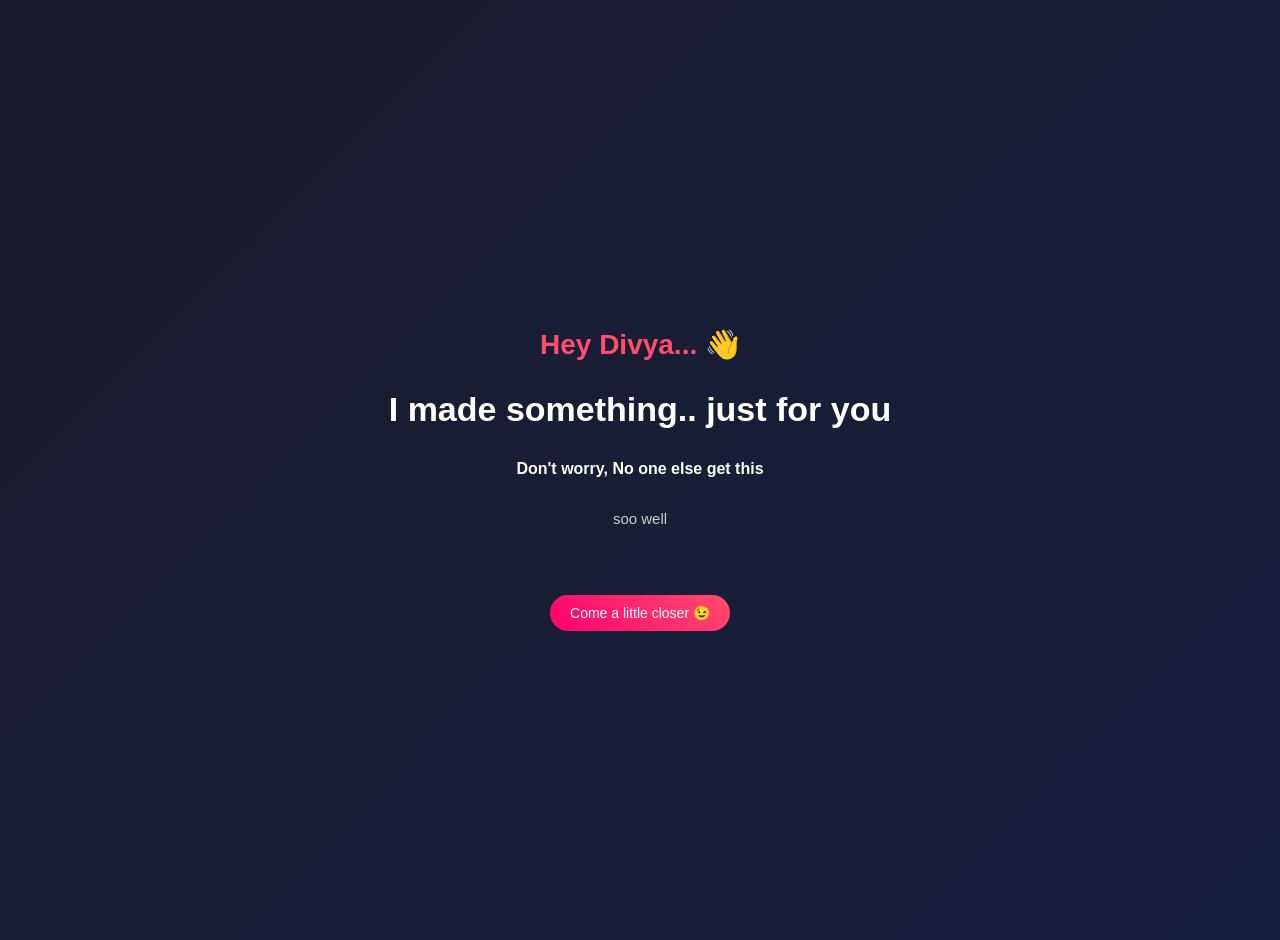
<file: index.html>
<!DOCTYPE html>
<html lang="en">
<head>
<meta charset="UTF-8">
<meta name="viewport" content="width=device-width, initial-scale=1.0">
<title>Hey You 😊</title>

<link rel="stylesheet" href="style.css">
</head>

<body>

<div class="container">

  <h1>Hey Divya... 👋</h1>
  <h2>I made something.. just for you </h2>
  <h4>Don't worry, No one else get this</h4>

  <p class="line" id="typing"></p>

  <button onclick="goNext()"> Come a little closer 😉</button>

</div>

<script src="script.js"></script>

</body>
</html>
</file>
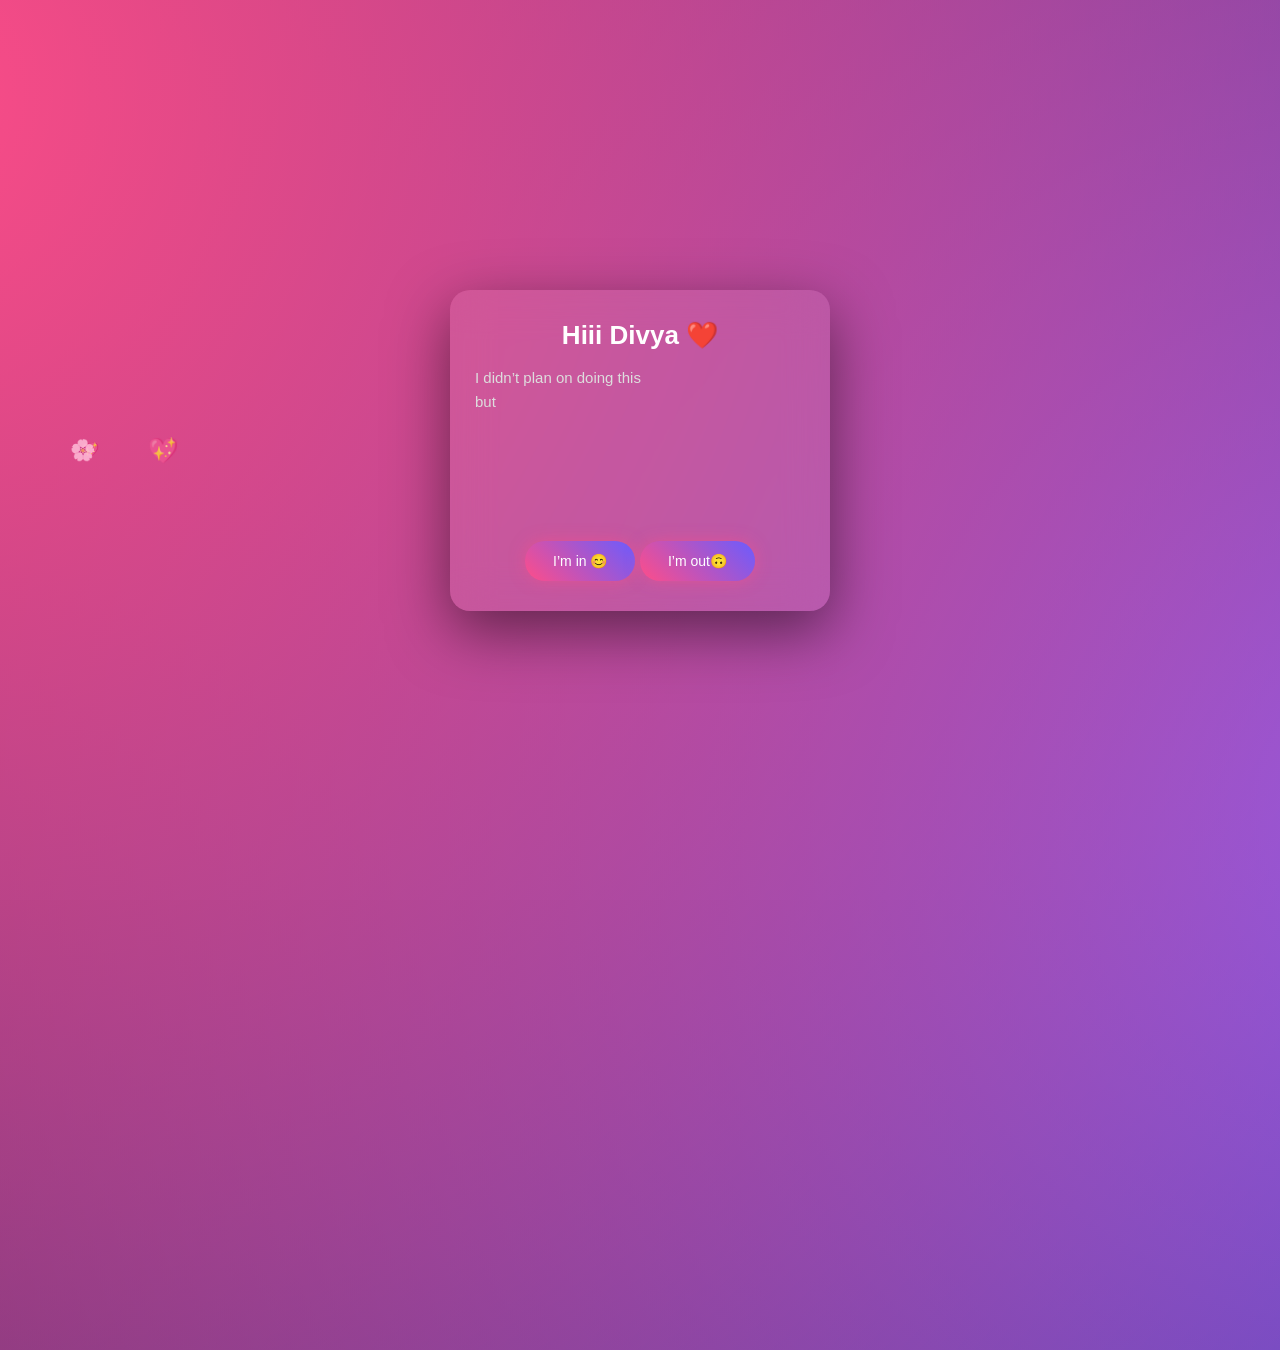
<file: friend.html>
<!DOCTYPE html>
<html lang="en">
<head>
  <meta charset="UTF-8">
  <meta name="viewport" content="width=device-width, initial-scale=1.0">
  <title>For Divya ❤️</title>

  <link rel="stylesheet" href="friend.css">
</head>

<body>
  <div class="container">
    <h2 class="title">Hiii Divya ❤️</h2>
    <p id="typingMessage"></p>

    <button onclick="goFinal()">I’m in 😊</button>
    <button class="no" onclick="moveNo()">I’m out🙃</button>
  </div>

</div>

<script src="friend.js"></script>

</body>
</html>
</file>
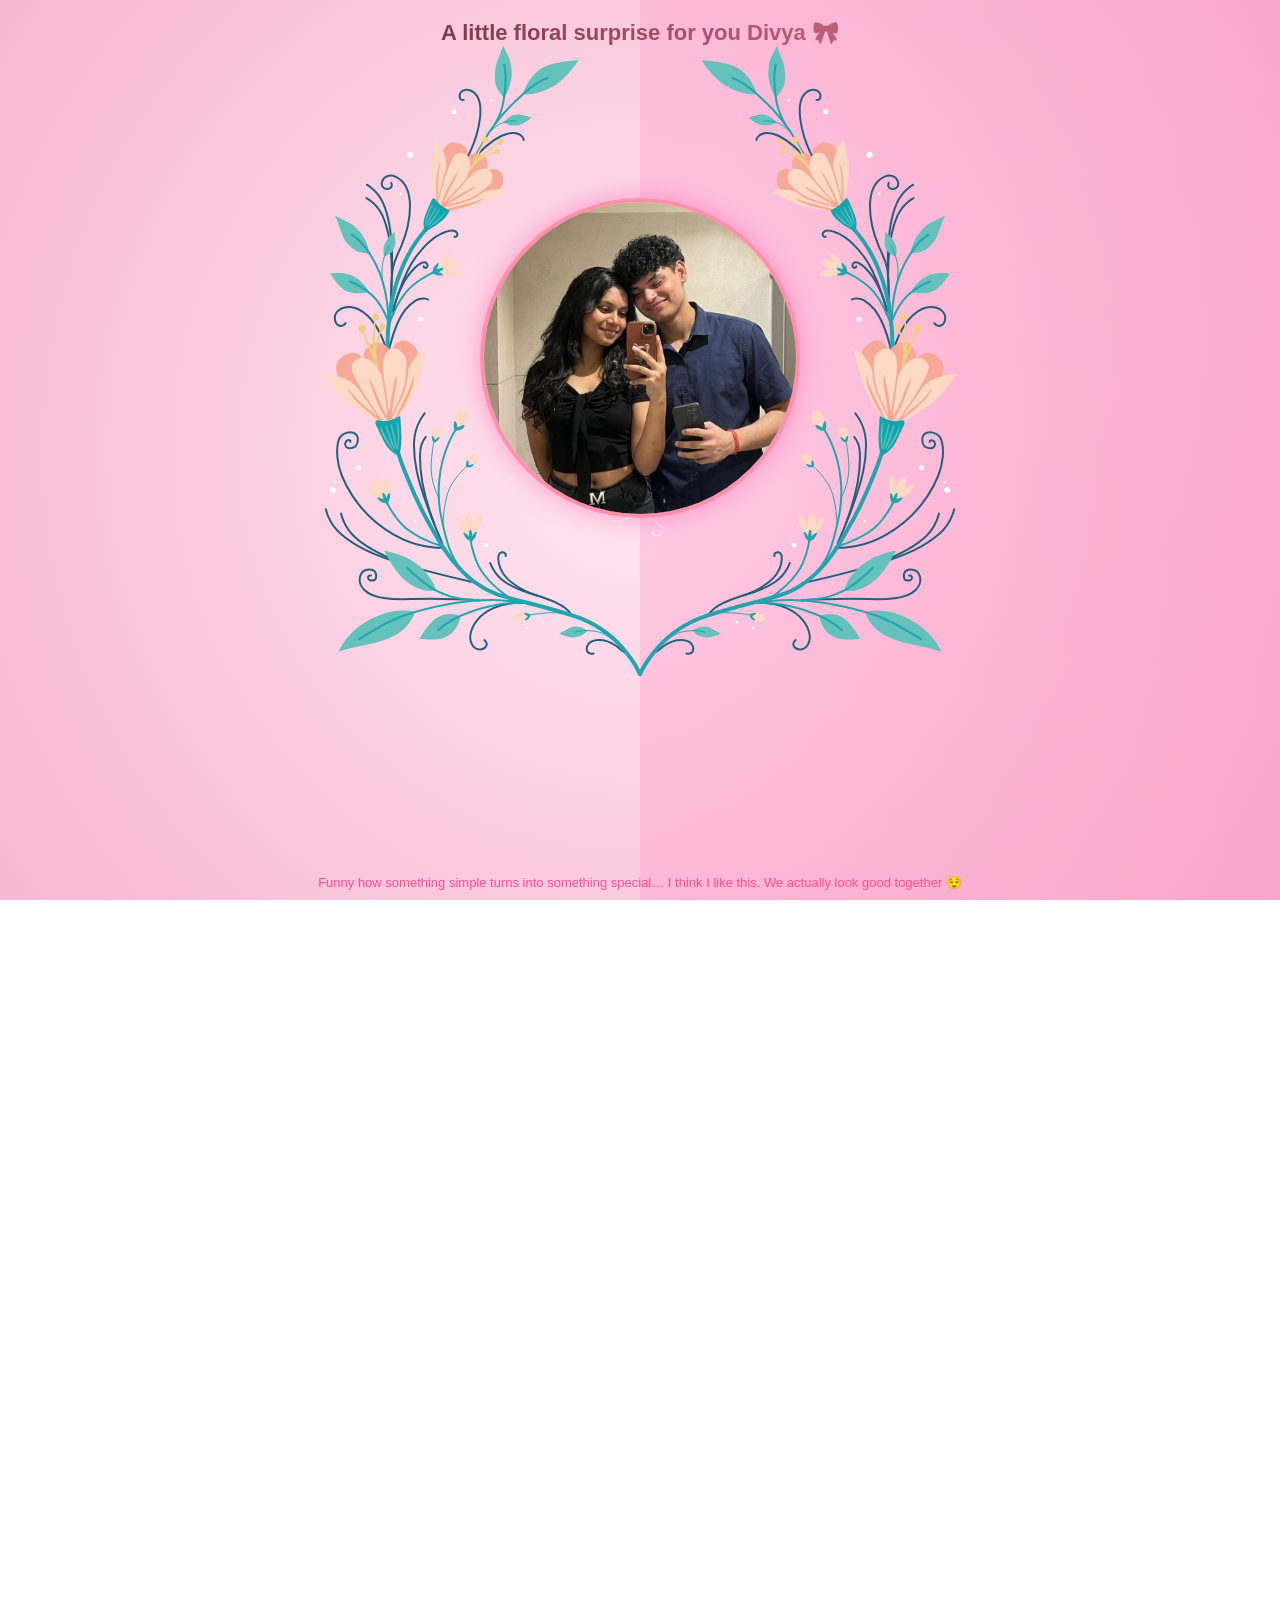
<file: reveal.html>
<!DOCTYPE html>
<html lang="en">
<head>
  <meta charset="UTF-8">

  <!-- ✅ MOST IMPORTANT for mobile -->
  <meta name="viewport" content="width=device-width, initial-scale=1.0">

  <title>Blooming Hearts: A Love in Every Petal</title>

  <!-- your CSS -->
  <link rel="stylesheet" href="reveal.css">
</head>

<body>

  <!-- 🌸 Header -->
  <h1 class="floral-header">
    A little floral surprise for you Divya 🎀
  </h1>

  <!-- 💖 Center Image -->
  <div class="center-image">
    <!-- ⚠️ rename image to simple name like image.jpg -->
    <img src="WhatsApp Image 2026-05-01 at 4.03.30 PM.jpeg" alt="My Image">
  </div>

  <!-- ✨ Footer Text -->
  <div class="footer">
    <p>
      Funny how something simple turns into something special…  
      I think I like this. We actually look good together 😌
    </p>
  </div>
<!-- partial:index.partial.html -->
<div class="container">
<svg id="flower-frame" version="1.1"
	 xmlns="http://www.w3.org/2000/svg" viewBox="0 0 641.5 637.3">
<style type="text/css">
	.st0{fill:#FFFFFF;}
	.st1{fill:none;stroke:#215F7E;stroke-width:2;stroke-linecap:round;stroke-linejoin:round;}
	.st2{fill:#64C1BB;}
	.st3{fill:none;stroke:#21A5AF;stroke-width:2;stroke-linecap:round;stroke-linejoin:round;}
	.st4{fill:none;stroke:#21A5AF;stroke-linecap:round;stroke-linejoin:round;}
	.st5{fill:#FCD8C5;}
	.st6{fill:#21A5AF;}
	.st7{fill:none;stroke:#21A5AF;stroke-width:4;stroke-linecap:round;stroke-linejoin:round;}
	.st8{fill:#F7A998;}
	.st9{fill:#F3CE7F;}
	.st10{fill:#14A4AE;}
	.st11{fill:#61BFBA;}
	.st12{fill:#FDD9C6;}
	.st13{fill:none;stroke:#FFFFFF;stroke-linecap:round;stroke-linejoin:round;}
	.st14{display:none;fill:#FFFFFF;}
</style>
<defs>
</defs>
<g id="Footer_group_1_">
	<path id="Dots_1_" class="st0" d="M556.2,110c0,1.7-1.4,3.1-3.1,3.1c-1.7,0-3.1-1.4-3.1-3.1s1.4-3.1,3.1-3.1l0,0
		C554.9,106.9,556.2,108.3,556.2,110z M631.5,446.1c-1.7,0-3.1,1.4-3.1,3.1s1.4,3.1,3.1,3.1c1.7,0,3.1-1.4,3.1-3.1l0,0
		C634.6,447.5,633.2,446.1,631.5,446.1L631.5,446.1z M508.8,64.1c-1.4,0-2.5,1.1-2.5,2.5s1.1,2.5,2.5,2.5s2.5-1.1,2.5-2.5
		S510.2,64.1,508.8,64.1L508.8,64.1L508.8,64.1z M542.3,273.9c-1.4,0-2.5,1.1-2.5,2.5s1.1,2.5,2.5,2.5s2.5-1.1,2.5-2.5l0,0
		C544.8,275.1,543.7,273.9,542.3,273.9C542.4,273.9,542.4,273.9,542.3,273.9L542.3,273.9z M605.7,424.2c-1.4,0-2.5,1.1-2.5,2.5
		s1.1,2.5,2.5,2.5s2.5-1.1,2.5-2.5l0,0C608.2,425.3,607.1,424.2,605.7,424.2L605.7,424.2L605.7,424.2z M476.5,502.4
		c-1.4,0-2.5,1.1-2.5,2.5s1.1,2.5,2.5,2.5s2.5-1.1,2.5-2.5S477.9,502.4,476.5,502.4L476.5,502.4z M548,479.8c-0.7,0-1.2,0.6-1.2,1.2
		s0.6,1.2,1.2,1.2c0.7,0,1.2-0.6,1.2-1.2l0,0C549.2,480.4,548.7,479.8,548,479.8z M418.8,581.7c-0.7,0-1.2,0.6-1.2,1.2
		c0,0.7,0.6,1.2,1.2,1.2c0.7,0,1.2-0.6,1.2-1.2l0,0C420.1,582.2,419.5,581.7,418.8,581.7z M562.8,148.3c-0.7,0-1.2,0.6-1.2,1.2
		s0.6,1.2,1.2,1.2c0.7,0,1.2-0.6,1.2-1.2l0,0C564.1,148.9,563.5,148.3,562.8,148.3L562.8,148.3z M471,53.9c-0.7,0-1.2,0.6-1.2,1.2
		c0,0.7,0.6,1.2,1.2,1.2c0.7,0,1.2-0.6,1.2-1.2l0,0C472.2,54.5,471.7,53.9,471,53.9z M628.7,440.1c-0.7,0-1.2,0.6-1.2,1.2
		s0.6,1.2,1.2,1.2c0.7,0,1.2-0.6,1.2-1.2l0,0C629.9,440.7,629.4,440.1,628.7,440.1z M435,587.9c-0.7,0-1.2,0.6-1.2,1.2
		c0,0.7,0.6,1.2,1.2,1.2c0.7,0,1.2-0.6,1.2-1.2l0,0C436.2,588.4,435.7,587.9,435,587.9z M88.3,106.9c1.7,0,3.1,1.4,3.1,3.1
		s-1.4,3.1-3.1,3.1s-3.1-1.4-3.1-3.1l0,0C85.2,108.3,86.6,106.9,88.3,106.9z M6.9,449.2c0,1.7,1.4,3.1,3.1,3.1s3.1-1.4,3.1-3.1
		s-1.4-3.1-3.1-3.1S6.9,447.5,6.9,449.2L6.9,449.2z M130.2,66.6c0,1.4,1.1,2.5,2.5,2.5s2.5-1.1,2.5-2.5s-1.1-2.5-2.5-2.5l0,0
		C131.3,64.1,130.2,65.2,130.2,66.6z M96.7,276.4c0,1.4,1.1,2.5,2.5,2.5s2.5-1.1,2.5-2.5s-1.1-2.5-2.5-2.5
		C97.8,273.9,96.7,275,96.7,276.4L96.7,276.4z M33.3,426.7c0,1.4,1.1,2.5,2.5,2.5s2.5-1.1,2.5-2.5s-1.1-2.5-2.5-2.5
		C34.5,424.2,33.3,425.3,33.3,426.7L33.3,426.7z M162.5,504.9c0,1.4,1.1,2.5,2.5,2.5s2.5-1.1,2.5-2.5s-1.1-2.5-2.5-2.5
		S162.5,503.5,162.5,504.9L162.5,504.9z M92.3,481.1c0,0.7,0.6,1.2,1.2,1.2c0.7,0,1.2-0.6,1.2-1.2c0-0.7-0.6-1.2-1.2-1.2l0,0
		C92.8,479.8,92.3,480.4,92.3,481.1L92.3,481.1L92.3,481.1z M221.4,582.9c0,0.7,0.6,1.2,1.2,1.2s1.2-0.6,1.2-1.2
		c0-0.7-0.6-1.2-1.2-1.2l0,0C222,581.7,221.4,582.2,221.4,582.9z M77.4,149.5c0,0.7,0.6,1.2,1.2,1.2s1.2-0.6,1.2-1.2
		c0-0.7-0.6-1.2-1.2-1.2S77.4,148.8,77.4,149.5L77.4,149.5L77.4,149.5z M169.3,55.2c0,0.7,0.6,1.2,1.2,1.2s1.2-0.6,1.2-1.2
		c0-0.7-0.6-1.2-1.2-1.2C169.9,53.9,169.3,54.4,169.3,55.2C169.3,55.1,169.3,55.1,169.3,55.2L169.3,55.2z M11.6,441.3
		c0,0.7,0.6,1.2,1.2,1.2c0.7,0,1.2-0.6,1.2-1.2c0-0.7-0.6-1.2-1.2-1.2l0,0C12.1,440.1,11.6,440.7,11.6,441.3z M205.3,589.1
		c0,0.7,0.6,1.2,1.2,1.2s1.2-0.6,1.2-1.2c0-0.7-0.6-1.2-1.2-1.2l0,0C205.8,587.9,205.3,588.4,205.3,589.1z"/>
	<g id="RightGroup_1_">
		<g id="RightTopGroup_1_">
			<g id="StrokesGroup30_1_">
				<path id="Stroke30f_1_" class="st1" d="M520.3,168.7c2.1-22.9-20.4-45.6-27.7-61.8c-7.9-17.4-17.2-51.1-2.6-60.7
					c4.3-2.8,9.9-2.5,12.3,0.9s1.2,8-3.1,7.4"/>
				<path id="Stroke30e_1_" class="st1" d="M522,155.2c0,0-17.3-23.5-29-37c-12.8-14.7-21.7-22.4-32.2-27.4
					c-4.8-2.3-9.6-3.1-12.9-2.7c-9.1,1.2-9.4,7-9.4,7"/>
				<g id="Stroke30d_1_">
					<path id="Stroke30d_3_1_" class="st1" d="M571.8,230.3c0-1.9,0-3.7,0.1-5.5c0.4-24,3-39.1,9.2-52.9c2.6-5.7,6.5-10.7,11.3-14.6
						c1.6-1.3,3.2-2.5,5-3.5"/>
					<path id="Stroke30d_2_1_" class="st1" d="M572.2,252.9c0.8-32.5-4-36.2-10.1-50.8c-9.5-22.4-15.6-59.6,5.7-69.7
						c6.2-3,12.1-0.7,13.8,4.6c3.2,9.5-12.8,10.4-9.2,1.4"/>
					<path id="Stroke30d_1_1_" class="st1" d="M574.4,282.6c0,0-3-40.8-2.9-65.8c0.1-27.3,2.6-43.6,9.3-58.4
						c2.6-5.7,6.5-10.7,11.3-14.6c1.6-1.3,3.2-2.5,5-3.5"/>
				</g>
				<g id="Stroke30c_1_">
					<path id="Stroke30c_2_1_" class="st1" d="M570.3,271.1c0,0,0.3-11.4-10.7-32c-3.4-6.4-11-16.4-17.8-19.6c-1.8-0.9-4-1-5.1,0.2
						c-1.9,1.9-0.9,4.6,0.7,4.7c0.7,0.1,2.3-0.2,2.2-1.6"/>
					<path id="Stroke30c_1_1_" class="st1" d="M570.7,267.7c0,0-10.1-37.2-23.4-54.6c-8.3-10.9-15.3-18.4-25-23
						c-2.3-1.1-13.3-6.3-16.3-1.2c-1.2,2,0,4.5,2.6,4"/>
				</g>
				<path id="Stroke30b_1_" class="st1" d="M576.1,346c-7.6-34.7,12.5-79.9,38-81.9c9-0.7,15.5,4.9,15.4,11c-0.2,8-7.4,10.6-11,5.2"
					/>
				<path id="Stroke30a_1_" class="st1" d="M574.4,306.4c-0.3-1.4-0.7-2.8-1-4.1c-4.2-16.5-8.4-26.5-14.9-35.1
					c-3.2-4-7.1-7.4-11.4-10.1c-6.7-3.6-12-0.6-12-0.6"/>
			</g>
			<g id="LeafGroup29_1_">
				<g id="LeafGroup29c_1_">
					<path id="Leaf29c_1_" class="st2" d="M459.3,0c0,0-5.8,10.8-6.7,13.4c-1.6,5.3-2.2,10.9-2,16.4c0.6,7.1,2.6,14,6,20.2l1.4,2.6
						c0,0,2.9-3.7,4.9-6.1c1.6-2,4.5-5.8,4.7-13.6c0.2-8.2-0.4-12.1-4.4-22.4C460,2.2,459.3,0,459.3,0z"/>
					<path id="Stem29c_1_" class="st3" d="M467.6,79.1c-6.3-11.2-6.8-14.1-8.5-21.4c-1.7-8.2-2.6-16.6-2.6-25
						c0-4.7,0.5-9.4,1.6-13.9"/>
				</g>
				<g id="LeafGroup29b_1_">
					<path id="Leaf29b_1_" class="st2" d="M458.5,77.2c0,0-0.8,0.7-1.4,1c-3.3,1.8-7,2.5-10.7,2.2c-3.4-0.3-6.7-1.5-9.6-3.3
						c-2-1.3-6.4-4.5-6.6-4.7c0.2-0.1,7.5-2.1,10.9-2.8c5.8-1.2,10.6,0.9,14.8,4.7C456.9,75.1,457.8,76.1,458.5,77.2z"/>
					<path id="Stem29b_1_" class="st4" d="M473.7,88.2c-7.5-8-10.9-9.4-15.5-11c-7.3-2.5-12.4-1.3-12.4-1.3"/>
				</g>
				<g id="LeafGroup29a_1_">
					<path id="Leaf29a_1_" class="st2" d="M383,14.3c0,0,26.1,1.3,36.5,7.6c14.9,9,19.7,26.8,19.7,26.8s-13.1,2.3-30.8-7.9
						C394.7,32.7,383,14.3,383,14.3z"/>
					<path id="Stem29a_1_" class="st3" d="M487,110.6c0,0-4.7-8.2-7.2-12.6c-11.9-21.5-28.1-38.2-40.4-49
						c-10.2-8.9-18.7-15.3-25.3-16.3"/>
				</g>
			</g>
			<g id="LeafGroup28_1_">
				<g id="LeafGroup28b_1_">
					<path id="Leaf28b_1_" class="st2" d="M568.8,187.6c0,0,5.8,5.7,6.8,6.8c1.8,2.2,3.1,4.8,4,7.5c0.5,1.8,0.7,3.7,0.7,5.5
						c0,1.5-0.2,3.1-0.6,4.6l-0.3,1.4c0,0-2.6-1.7-4.2-2.6c-2.3-1.1-4.2-3-5.3-5.4c-2.1-4.2-1.8-6.3-1.3-11.6
						C568.7,191.7,568.8,189.7,568.8,187.6z"/>
					<path id="Stem28b_1_" class="st4" d="M579.3,246.7c3.7-15.2,2.4-23.8,1.6-27.8c-1.6-8-6.5-17.3-6.5-17.3"/>
				</g>
				<g id="LeafGroup28a_1_">
					<path id="Leaf28a_1_" class="st2" d="M629.2,171.6c0,0-11.3,5.4-14.9,7.4c-5,2.9-8.7,7.1-11.5,10.6c-3.9,5.5-6.7,11.7-8.1,18.2
						l-0.6,2.7c0,0,4.9-1.2,7.9-1.8c2.4-0.4,6.4-0.8,11.7-5.9c6.3-6.2,7.6-10.1,11.1-20C626,179.1,627.5,175.3,629.2,171.6z"/>
					<path id="Stem28a_1_" class="st3" d="M576,298c0,0-0.8-9.5-0.8-14.3c0.1-36,8-53.5,13.5-63.9c6.1-11.6,13-22.6,23.5-28.7"/>
				</g>
			</g>
			<g id="LeafGroup27_1_">
				<path id="Leaf27_1_" class="st2" d="M634.2,230.1c0,0-9.2,14.3-16,17.6c-9.7,4.7-23.3,1.4-23.3,1.4c3.5-7,9.1-12.7,16-16.4
					C619.8,228.3,634.2,230.1,634.2,230.1z"/>
				<path id="Stem27_1_" class="st3" d="M575,280.3c2.3-7.7,3.7-10,8.5-18.1c10.2-16.9,30.5-24,30.5-24"/>
			</g>
			<g id="BudGroup26_1_">
				<path id="Stem26_1_" class="st3" d="M575.7,285.1c-5.4-16.8-11.8-28-18.3-36c-9.4-11.6-26.7-19.6-26.7-19.6"/>
				<g id="Bud26_1_">
					<path id="Bud26Bud_1_" class="st5" d="M509.4,233.3c-1.5,0-3-0.2-4.5-0.6c-1.3-0.4-2.4-0.8-1.8-2.5c0.4-1.3,2.2-2.1,4.1-2.7
						c1.6-0.5,3.3-0.8,5-0.8c1.5,0,4.4,0.2,4.4,0.2s-2.2-0.5-3.6-0.9c-1.9-0.7-3.8-1.6-5.5-2.7c-1-0.6-2-1.3-2.8-2.2
						c-0.7-0.8-1-2-0.6-3c0.6-0.9,1.6-1.5,2.7-1.7c1.2-0.3,2.5-0.3,3.8-0.1c2.1,0.3,4.1,0.9,6,1.8l2.3,1c-0.7-0.4-1.4-0.8-2-1.2
						c-1.9-1.4-3.4-3.3-4.3-5.5c-1.1-2.7-0.9-3.1-0.5-3.5c0.4-0.4,1.4-0.6,3.8,1c2.4,1.5,4.5,3.5,6,5.9c1.8,2.5,7.6,9.5,7,12.7
						c-0.4,2.2-3.1,2.5-3.1,2.5s-6.7,1.3-8.7,1.7C514.6,233.1,512,233.4,509.4,233.3z"/>
					<path id="Bud26Leaf_1_" class="st6" d="M532,230c0.1-0.5-0.2-1-0.6-1.3c-2-1.1-0.8-3-2.3-5.3c-0.7-1-1.4-1.9-2.3-2.7
						c-2.2-2-2.3-1.5-2.3-1.5s0.1,1.8,0.2,2.4s1.7,4.1,1.7,4.1s-2.7-0.7-3.7-1s-2.6-0.5-3,0.3s0.5,1.4,1.5,2s3.9,1.9,3.9,1.9
						s-3.6,0.9-4.2,1.4c-0.5,0.5-0.8,1.1-1,1.8c0,0,0.3,0,2.7,0.1c1.3,0.1,2.6-0.1,3.9-0.4c1.6-0.4,2.3-1.6,3.9-1.4
						c0.1,0,0.2,0.1,0.3,0.1C531.9,231,532,230,532,230z"/>
				</g>
			</g>
			<g id="FlowerGroup25_1_">
				<path id="Stem25_1_" class="st7" d="M574.8,331.3c0,0,5.5-42.9-5.6-84.1c-9-33.3-24.6-53.7-32.7-62.6"/>
				<g id="WholeFlower25_1_">
					<g id="PinkFlowerGroup25_1_">
						<path id="BackPetals25_1_" class="st8" d="M527.6,154.7c0-0.3,1.5-14.3,0.5-22.6c-0.3-4.5-1.1-8.9-2.5-13.2
							c-1.3-4.5-3.1-8.8-5.5-12.8c-3.5-9-12-9.7-17.4-7.2c-2.3,1.1-5,2.4-6.2,4.8c-1.1,2-1.6,4.3-1.4,6.6c0.2,1.3,0.5,2.6,1.1,3.8
							l-1.9-2c-3-3.5-6.8-4.3-11.2-3c-1.4,0.3-2.6,0.9-3.8,1.6c-1.9,1.1-3.3,2.8-4,4.9c-0.9,2.9-0.4,10.1-0.4,10.1s-5.4-1.7-7.5-1.2
							c-3.3,0.8-6.2,2.3-7.3,6c-1,2.8-1.2,5.9-0.6,8.8c0.6,2.5,2,4.7,4,6.2c5.5,4.5,11.4,8.6,17.6,12.1c7.1,4.1,14.9,6.9,23,8.2
							c3.2,0.6,19,1.9,21-1.1S527.6,154.7,527.6,154.7z"/>
						<path id="Pollen25_1_" class="st9" d="M500,134.3l-15.5-17.4c-2-1.6-9.2-5.2-10.6-5.8c-2-1-4.1-1.9-6-2.8
							c-1.9,1.4-3.1,1.5-4.4,0.4c-1-0.6-1.3-1.9-0.8-2.9c0.4-0.8,1.2-1.3,2.1-1.5c2.3-0.1,3.1,0.6,3.6,2.6
							c3.5,1.6,13.5,6.2,13.5,6.2l-3.4-3.1c-4.6-3.7-9.2-7.4-13.8-11.1c-2.2,1.5-2.9,1.6-4.1,0.5c-1-1-1.3-2.6-0.8-3.9
							c0.8-1.1,2.1-1.6,3.5-1.3c1.5,0.5,1.8,1.2,1.6,3.8c5.9,2.9,19.7,14.8,21.3,16.4v-0.1v0.1l-2.8-6.1l-5.2-10.1
							c-1.9,0.1-3.6-0.2-4-2.5c-0.3-1.4,0.4-2.9,1.7-3.6c1.3-0.6,2.8-0.4,3.8,0.7c1.3,1.4,0.8,3,0,4.7l5.4,10.1
							c0.7,1.8,1.5,3.5,2.2,5.3s1.1,3.8,2.1,5.3c2.7,3.9,10.4,14,10.5,14.1L500,134.3z"/>
						<path id="FrontPetals25_1_" class="st5" d="M515.8,160.8c-4.9-1.3-9.9-2.5-14.8-3.8c-2.4-0.7-4.8-1.5-7.2-2.4
							c-7.1-3-13.6-7.3-19.2-12.6c-1-0.8-1.8-1.6-2.6-2.5c-2-2.8-2.7-9.7,0.2-12.9c0.7-0.8,1.5-1.4,2.4-1.9c1.6-0.8,4-0.4,5.9-0.2
							c3.1,0.4,5.6,2.3,8,4.1c1.9,1.4,7.6,7,8.3,7.9c2.2,2.6,4.3,5.2,6.5,7.8c4,4.5,8.1,8.9,12.1,13.3c-0.6-0.3-3.1-1.6-3.3-1.7
							c-1.4-0.9-21.7-13.2-24-13.3c0.8,1.8,4.4,4.1,4.7,4.4C492.8,146.8,515.8,160.7,515.8,160.8z M529.8,147.6
							c0.7-5.9,1.5-11.8,1.9-17.8c0.3-3.9,0.3-7.8-0.2-11.7c-1-7.2-2.5-14.4-3.9-21.5c-0.2-0.6-0.4-1.3-0.7-1.9l-0.6,0.7
							c-2.4,2.7-4.4,5.8-5.8,9.1c-0.7,1.6-1.8,4.1-2.1,4.8s-3.5,9.3-1.1,17.3c1.8,5,2.8,10.2,4.2,15.4c0.9,3.3,1.8,6.7,2.7,10.1
							c0,0.2,0.1,0.4,0.3,0.5c-0.1-11.5,0.9-23-2.5-34.3c0.9,0.8,1.6,1.8,1.9,3c0.7,2.6,1.3,5.2,1.8,7.8c0.9,8.3,1.2,16.7,0.7,25
							c-0.1,1-0.3,2-0.5,3l-1,4.1c-0.2-1.8-1-5.6-1.2-6.4c-2-6.8-3.9-13.7-5.8-20.5c-0.8-3-3-9-3-9c-1.7-4-3-8.1-5.1-11.9
							c-1.6-2.9-3.8-5.6-7.7-5.5c-2,0-3.9,0.7-5.6,1.8c-0.9,0.7-1.7,1.6-2.3,2.6c-1.5,2.8-2.2,6-2,9.1c0.6,4,1.8,7.8,3.6,11.4
							c0.8,1.5,6.1,7.7,8.8,10.8c4.2,4.7,13.7,14.8,14,15c-0.5-2-1.1-3.9-1.8-5.9c-2.1-4.5-4.4-8.9-6.7-13.3
							c-1.9-3.7-6.1-11.8-6.1-12.6c1.1,1,2.2,2.1,3,3.3c2.4,4.1,4.7,8.2,7.1,12.2c4,6.8,6.4,14.2,8.7,21.7c0,0-9.6-2-11.2-2.5
							c-5.3-1.4-10.7-2.7-15.9-4.4c-5.8-2-11.2-5-16.1-8.7c-1.2-0.9-2.5-1.6-4-1.9c-1.6-0.4-2.8-0.6-4.5-0.8
							c-2.8-0.5-5.6-0.7-8.4-0.6c-3.1,0.1-5.3,1.4-8.1,2.8c1.3,0.5,12.5,6.3,17.4,8.6c3.4,1.7,6.8,3.2,10.4,4.6
							c4.4,1.4,8.8,2.6,13.3,3.4c3,0.6,13.2,2.2,16.1,1.8c-0.5-0.2-5.7-1.5-6.1-1.6c-4.1-1.1-8.4-1.9-12.5-3.2
							c-4.7-1.5-9.4-3-13.3-6.3c-0.4-0.3-1.2-1.2-1.2-1.2s1.7,0.6,2.4,0.9c2.9,1.3,5.9,2.5,9,3.4c7.9,2.2,15.9,4.1,23.8,6.1
							c0.9,0.1,4.5,1.7,5.6,1.7c0.9,0.1,1.9,0,2.8-0.2c0.7-0.1,1.3-0.4,1.9-0.7c0.4-0.2,0.7-0.6,0.8-1
							C527.7,159,529.2,153.4,529.8,147.6L529.8,147.6z"/>
					</g>
					<g id="BaseGroup25_1_">
						<path id="Back25_1_" class="st10" d="M529.8,154.1c-0.8-0.4-1.6,0.4-2.1,1.2c-1.7,2.3-3.7,4.5-5.9,6.4
							c-2.1,1.5-4.4,2.8-6.8,3.9c-0.5,0.1-0.9,0.3-1.3,0.6c-0.3,0.3,0.1,1.2,0.1,1.2s1,1.6,1.3,2.2c3.1,4.9,5.8,6.9,9.9,10.3
							c2.4,2,5.6,3.6,8.2,5.3c0.8,0.5,1.8,0.8,2.5,1.3c0.4,0.3,0.8,0.7,1.1,1.2c0.3,0.7,1.4,0.3,2.1-0.1c0.8-0.5,1.2-1.5,0.8-2.3
							c-0.2-0.5-0.2-1-0.2-1.5c1-4.8-0.1-9.2-1.8-13.6s-3.4-8.3-5.2-12.4C531.8,156.2,531.2,154.8,529.8,154.1z"/>
						<path id="Lines25_1_" class="st11" d="M527.9,163.9c1.5,2.4,6.8,11.9,7.8,14.1c0,0,0.8,2.6,0.5,3.2c-0.1,0.2-0.3,0-0.3-0.1
							c-3.3-6.1-9.6-18.1-9.7-18.3s0.2-0.4,0.3-0.3C527.1,162.9,527.5,163.4,527.9,163.9z M518.3,168.1c-0.2,3.7,12.6,15,17,15.2
							C528.9,179.1,523.2,174,518.3,168.1z M537.6,182c1.6-4.2-4-20.9-7.5-22.2C533.7,166.8,536.3,174.3,537.6,182z M523.7,167
							c1.5,2.4,7.7,11.4,9.2,13.3c0,0,2,1.9,2.6,1.9c0.2,0,0.2-0.2,0-0.3c-4-5.6-12-16.6-12.1-16.8s-0.4,0-0.4,0.2
							C523.2,165.9,523.4,166.5,523.7,167L523.7,167z"/>
					</g>
				</g>
			</g>
		</g>
		<g id="RightBottomGroup_1_">
			<g id="StrokesGroup24_1_">
				<g id="Stroke24g_1_">
					<path id="Stroke24g_2_1_" class="st1" d="M520.7,503.1c5.1-11.7,10.3-24.3,14.1-34.6c11.4-30.7,15.5-50.1,14.4-69.6
						c-0.5-7.5-2.8-14.7-6.5-21.2c-1.2-2.1-2.6-4.2-4.1-6.1"/>
					<path id="Stroke24g_1_1_" class="st1" d="M528.8,483.5c0.8-2.1,1.5-4.2,2.3-6.2c9.7-27.2,12.6-45.2,12.1-63.4
						c-0.2-7.9-1.1-12.7-5.8-18.4"/>
				</g>
				<path id="Stroke24f_1_" class="st1" d="M518.4,507.2c0,0,6.6,1.2,21-1.4c7.7-1.4,17.6-4.3,30.1-11.3
					c38.2-21.4,56-58.7,57.5-78.8c0.9-11.8-0.2-16.3-3.2-20.5c-2.6-3.6-10.3-6.3-14.6-3.2c-4.6,3.4-3,10.9-0.4,13.2
					c1.8,1.5,6,2.3,8.2,1.2c2.1-1.2,2.8-3.9,1.6-5.9c-0.1-0.1-0.2-0.3-0.3-0.4c-1.1-1.6-4.7-2.2-4.4,0.4"/>
				<g id="Stroke24e_1_">
					<path id="Stroke24e_2_1_" class="st1" d="M545.1,528.4c2.1-0.7,4.2-1.3,6.2-2c27.1-8.8,43.4-16.9,56.9-28.7
						c5.5-4.9,9.9-11.1,12.7-17.9c1-2.2,1.7-4.5,2.3-6.9"/>
					<path id="Stroke24e_1_1_" class="st1" d="M484.7,543.5c0,0,47.4-10.7,75.7-19.4c30.9-9.5,48.6-18,63.2-30.7
						c5.5-4.9,9.9-11.1,12.7-17.9c1-2.2,1.7-4.5,2.3-6.9"/>
				</g>
				<path id="Stroke24d_1_" class="st1" d="M484.4,560.7c66.6-4,71,1.1,94-2c20.5-2.8,27.4-12.6,25.7-21.5c-1-5-4.3-7.8-10.1-7.7
					c-3,0.1-6.9,1.7-6.3,7.8c0.5,5,7,3.8,8,1.5c0.3-0.8,0.2-4.1-2.8-3"/>
				<path id="Stroke24c_1_" class="st1" d="M417.6,567.4c40.5-12.4,71.9,6.2,74.8,28.8c1,8-3.7,14-9.1,14.2
					c-7.1,0.2-9.8-6.1-5.1-9.5"/>
				<g id="Stroke24b_1_">
					<path id="Stroke24b_2_1_" class="st1" d="M425.3,555.8c13.2-3.6,23.1-7.6,32-13.6c5.1-3.6,9.4-8.2,12.4-13.7
						c1-1.8,1.9-3.6,2.6-5.5"/>
					<path id="Stroke24b_1_1_" class="st1" d="M390.7,574.3c10.1-13.6,35.3-17.3,46.9-23.4c14.2-7.5,25.9-16.6,26.6-32.2
						c0.2-3.8-0.9-6-3.7-6.6s-4.6,2.3-3.7,3.8"/>
				</g>
				<path id="Stroke24a_1_" class="st1" d="M334.2,614.2c3.7-1,7.7-5.2,11.3-7.7c12-8.3,26.2-7,28.8,0.9c1,2.7,0.4,8.6-6.6,7.2"/>
			</g>
			<g id="BudGroup23_1_">
				<path id="Stem23_1_" class="st3" d="M521,506c16.8-5.3,28.1-11.5,36.2-18c11.7-9.3,19.8-26.6,19.8-26.6"/>
				<g id="Bud23_1_">
					<path id="Bud23Bud_1_" class="st5" d="M572.7,441.5c0.1-1.5,0.3-3,0.7-4.5c0.4-1.3,0.8-2.4,2.5-1.8c1.3,0.4,2.1,2.2,2.7,4.2
						c0.5,1.6,0.7,3.3,0.7,5c0,1.5-0.3,4.4-0.3,4.4s0.6-2.2,1-3.6c0.7-1.9,1.6-3.8,2.8-5.5c0.6-1,1.3-1.9,2.2-2.8
						c0.8-0.7,2-0.9,3-0.5c0.9,0.6,1.5,1.6,1.7,2.7c0.3,1.2,0.3,2.5,0.1,3.8c-0.3,2.1-0.9,4.1-1.8,6c-0.2,0.5-1.1,2.3-1.1,2.3
						c0.4-0.7,0.8-1.4,1.3-2c1.4-1.9,3.4-3.4,5.6-4.3c2.8-1,3.1-0.9,3.5-0.5s0.6,1.4-1.1,3.8c-1.6,2.4-3.6,4.4-6,6
						c-2.5,1.7-9.6,7.4-12.8,6.8c-2.2-0.4-2.5-3.1-2.5-3.1s-1.2-6.7-1.6-8.7C572.8,446.8,572.6,444.1,572.7,441.5z"/>
					<path id="Bud23Leaf_1_" class="st6" d="M575.8,464.2c0.5,0.1,1-0.1,1.3-0.6c1.2-2,3-0.8,5.3-2.3c1-0.7,1.9-1.4,2.7-2.3
						c2-2.1,1.5-2.3,1.5-2.3s-1.8,0.1-2.4,0.2s-4.1,1.6-4.1,1.6s0.8-2.7,1-3.6s0.5-2.6-0.2-3s-1.4,0.5-2,1.5s-1.9,3.9-1.9,3.9
						s-0.8-3.6-1.4-4.2c-0.5-0.5-1.1-0.8-1.8-1c0,0,0,0.3-0.1,2.6c-0.1,1.3,0,2.6,0.3,3.9c0.4,1.6,1.6,2.3,1.3,3.9
						c0,0.1-0.1,0.2-0.1,0.3C574.8,464,575.8,464.2,575.8,464.2z"/>
				</g>
			</g>
			<g id="BudGroup22_1_">
				<g id="BudGroup22c_1_">
					<path id="Stem22c_1_" class="st4" d="M523.9,458c4.6-8.7,7.3-18.2,8-28c0.8-12.5-2.7-30-2.7-30"/>
					<g id="Bud22c_1_">
						<path id="Bud22cBud_1_" class="st12" d="M522.5,392.1c0.7,3,6.2,7.5,6.2,7.5s2.8-6.5,2.1-9.5s-3.2-5-5.5-4.4
							S521.8,389.1,522.5,392.1z"/>
						<path id="Bud22cLeaf_1_" class="st6" d="M529.4,401c0,0,1.9-1.5,2-5.4c0-0.7-0.3-1-0.5-1.1c-0.4-0.1-0.7,0.2-1.1,0.7
							c-0.7,1-1.4,2.1-1.8,3.3c0,0-1.4-1.2-2.5-2.2c-0.5-0.4-1.2-1-1.6-0.7s-0.3,0.8-0.1,1.5c0.5,1.2,1.5,2.3,2.7,2.9
							C527.4,400.7,528.4,401,529.4,401z"/>
					</g>
				</g>
				<g id="BudGroup22b_1_">
					<path id="Stem22b_1_" class="st4" d="M519.6,486.7c0.9-8-1-22.9-4-33.2c-4.4-15.4-19.5-28.2-19.5-28.2"/>
					<g id="Bud22b_1_">
						<path id="Bud22bLeaf_1_" class="st5" d="M486,421c2,2.3,8.9,3.8,8.9,3.8s-0.4-7-2.4-9.4s-5.1-3-6.9-1.4S484,418.6,486,421z"/>
						<path id="Bud22bLeaf-2_1_" class="st6" d="M496.5,425.6c0,0,1-2.2-0.7-5.7c-0.3-0.6-0.7-0.8-0.9-0.7c-0.4,0.1-0.5,0.5-0.7,1.1
							c-0.2,1.2-0.2,2.5-0.1,3.8c0,0-1.8-0.5-3.2-0.8c-0.6-0.1-1.5-0.4-1.8,0.1s0.1,0.8,0.6,1.4c1,0.9,2.4,1.3,3.7,1.4
							C494.5,426.3,495.5,426.1,496.5,425.6z"/>
					</g>
				</g>
				<g id="BudGroup22a_1_">
					<path id="Stem22a_1_" class="st3" d="M501.6,529.6c4.9-6.4,8.9-13.5,11.8-21c4.6-12.5,7.1-25.5,9-35
						c2.2-11.2,2.1-27.6,1.3-35.4c-2.9-30.8-16.6-50-16.6-50"/>
					<g id="Bud22a_1_">
						<path id="Bud22aBud_1_" class="st5" d="M495.1,379.2c2,3.9,11,8.2,11,8.2s1.8-9.8-0.2-13.7s-6-5.8-9-4.3
							S493.1,375.3,495.1,379.2z"/>
						<path id="Bud22aLeaf_1_" class="st6" d="M507.9,389.1c0,0,2.1-2.8,1-8.1c-0.2-1-0.7-1.3-1-1.3c-0.6,0-0.9,0.5-1.3,1.3
							c-0.7,1.6-1.2,3.4-1.4,5.1c0,0-2.3-1.2-4.2-2.1c-0.8-0.4-1.9-1-2.5-0.4s-0.1,1.2,0.4,2.1c1.1,1.5,2.8,2.6,4.6,3.1
							C506.6,389.6,507.9,389.1,507.9,389.1z"/>
					</g>
				</g>
			</g>
			<g id="BudGroup21_1_">
				<path id="Stem21_1_" class="st3" d="M450.6,559.7c14.7-9.8,23.7-18.9,29.7-27.4c8.6-12.2,11.6-31.1,11.6-31.1"/>
				<g id="Bud21_1_">
					<path id="Bud21Bud_1_" class="st5" d="M481.9,481.9c-0.4-1.5-0.6-3-0.7-4.5c0-1.4,0.1-2.5,1.9-2.5c1.3,0,2.7,1.5,3.8,3.2
						c1,1.4,1.7,2.9,2.2,4.6c0.5,1.4,1.1,4.2,1.1,4.2s-0.1-2.3-0.2-3.7c0.1-2,0.4-4,1-6c0.3-1.2,0.7-2.3,1.3-3.3
						c0.6-1,1.6-1.5,2.7-1.4c1,0.3,1.9,1.1,2.4,2.1c0.7,1.1,1.1,2.3,1.2,3.6c0.3,2.1,0.4,4.2,0.1,6.3c-0.1,0.6-0.3,2.5-0.3,2.5
						c0.1-0.8,0.3-1.5,0.6-2.3c0.8-2.3,2.2-4.3,4-5.8c2.3-1.8,2.7-1.8,3.2-1.5s1,1.2,0.1,3.9c-0.8,2.7-2.1,5.3-3.9,7.5
						c-1.9,2.4-6.9,10-10.1,10.4c-2.2,0.3-3.3-2.2-3.3-2.2s-3.2-6-4.2-7.8C483.6,486.9,482.6,484.5,481.9,481.9z"/>
					<path id="Bud21Leaf_1_" class="st6" d="M491.7,502.6c0.5-0.1,0.9-0.4,1.1-0.9c0.5-2.2,2.7-1.6,4.4-3.8c0.7-0.9,1.4-1.9,1.9-3
						c1.3-2.6,0.8-2.6,0.8-2.6s-1.7,0.6-2.3,0.9s-3.4,2.8-3.4,2.8s-0.1-2.8-0.1-3.8s-0.3-2.6-1.1-2.8s-1.2,0.9-1.5,2
						s-0.7,4.3-0.7,4.3s-1.9-3.2-2.6-3.6c-0.6-0.3-1.3-0.4-2-0.4c0,0,0.1,0.3,0.7,2.6c0.3,1.3,0.8,2.5,1.5,3.6
						c0.9,1.4,2.2,1.7,2.5,3.3c0,0.1,0,0.2,0,0.3C490.7,502.8,491.7,502.6,491.7,502.6z"/>
				</g>
			</g>
			<g id="LeafGroup20_1_">
				<g id="LeafGroup20b_1_">
					<path id="Leaf20b_1_" class="st2" d="M579.6,510.5c-23.8,4-45.1,16.8-52.8,40.6C553.2,553.8,568.8,531.8,579.6,510.5z"/>
					<path id="Stem20b_1_" class="st3" d="M483.6,560.6c23.3-0.4,29.5-4,38.1-7.3c14.3-5.3,34.7-25.5,34.7-25.5"/>
				</g>
				<g id="LeafGroup20a_1_">
					<path id="Leaf20a_1_" class="st2" d="M548.2,572.6c12.7,33.7,49.3,30,77.4,40.2C613.9,585.7,576.4,565.4,548.2,572.6z"/>
					<path id="Stem20a_1_" class="st3" d="M438.3,562.4c0,0,11.6-0.8,17.8-1.3c38.2-3.4,74.8,6.5,92.9,11.6
						c21.8,6.2,32.7,13.2,56.3,27.5"/>
				</g>
			</g>
			<g id="LeafGroup19_1_">
				<path id="Leaf19_1_" class="st2" d="M543.5,599.5c0,0-15.6,2.3-24-0.7c-15.4-5.5-17.2-21.9-17.2-21.9c7.4-3.2,15.8-2.9,22.9,0.9
					C534.5,582.7,543.5,599.5,543.5,599.5z"/>
				<path id="Stem19_1_" class="st3" d="M436,563.3c24.7,0.1,35.5,2.3,52.2,7.7c15.4,5,28.1,11.5,36.8,19.9"/>
			</g>
			<g id="BudGroup18_1_">
				<path id="Stem18_1_" class="st4" d="M374.8,582.1c8.6-4.7,18-7.6,27.8-8.6c12.5-1.1,30,2.1,30,2.1"/>
				<g id="Bud18_1_">
					<path id="Bud18Bud_1_" class="st5" d="M440.6,582.3c-3-0.7-7.6-6-7.6-6s6.4-3,9.4-2.3s5,3.1,4.5,5.4S443.6,583,440.6,582.3z"/>
					<path id="Bud18Leaf_1_" class="st6" d="M431.6,575.4c0,0,1.5-1.9,5.4-2.1c0.7,0,1,0.2,1.1,0.5c0.1,0.4-0.2,0.7-0.6,1.1
						c-1,0.8-2.1,1.4-3.3,1.9c0,0,1.2,1.3,2.2,2.5c0.4,0.5,1,1.1,0.7,1.6s-0.8,0.3-1.5,0.1c-1.3-0.5-2.3-1.4-3-2.6
						C431.9,577.4,431.6,576.4,431.6,575.4z"/>
				</g>
			</g>
			<g id="LeafGroup17_1_">
				<path id="Leaf17_1_" class="st2" d="M373.9,591.5c0,0,0.6,0.9,1,1.4c2.7,2.6,6,4.3,9.7,5c3.4,0.6,6.8,0.4,10.1-0.6
					c2.3-0.7,7.4-2.6,7.6-2.8c-0.2-0.2-6.6-4-9.7-5.6c-5.2-2.7-10.4-2-15.5,0.5C375.9,589.9,374.9,590.7,373.9,591.5z"/>
				<path id="Stem17_1_" class="st4" d="M348.5,600.1c11.1-7.8,16.4-7.9,22.1-8.5c5.4-0.7,10.8-0.2,16,1.4"/>
			</g>
			<g id="FlowerGroup16_1_">
				<path id="Stem16_1_" class="st7" d="M321,635.3c0,0,15.8-38,57.9-55.4c24.3-10,68.6-18.7,88.1-25.9
					c39.4-14.7,59.8-58.5,64.8-66.9c20.5-34.7,33.6-75.5,33.6-75.5"/>
				<g id="WholeFlower16_1_">
					<g id="PinkFlowerGroup16_1_">
						<path id="BackPetals16_1_" class="st8" d="M587.8,379.1c0.2-0.2,14.2-10,20.9-17.5c3.9-3.8,7.2-8.1,10-12.7
							c3-4.7,5.4-9.8,7.2-15.1c5.4-10.3-0.7-18.6-7.3-21.5c-2.8-1.3-6.2-2.6-9.2-1.8c-2.7,0.6-5.2,2-7.1,4c-1,1.2-1.9,2.5-2.6,4
							l0.3-3.3c0.8-5.5-1.5-9.6-6.2-12.6c-1.3-1-2.9-1.7-4.5-2.1c-2.5-0.8-5.2-0.7-7.6,0.2c-3.3,1.5-9.4,7.6-9.4,7.6
							s-2.8-6.2-4.8-7.7c-3.3-2.4-7-3.8-11.2-1.9c-3.4,1.4-6.3,3.6-8.5,6.4c-1.8,2.5-2.7,5.5-2.5,8.5c0.3,8.6,1.3,17.2,3.1,25.6
							c1.5,6.8,3.2,14.5,10.9,27.4c2,3.4,13.4,18.8,17.7,18.1S587.8,379.1,587.8,379.1z"/>
						<path id="Pollen16_1_" class="st9" d="M586,336.1L586,336.1z M586,336.1c0-0.2,3-15.1,4.4-20.7c0.5-2.2,2.1-4.1,3.1-6.2
							s2-4.1,3-6.2l4.8-13c2.2-0.6,4-1.4,4.2-3.7c0.2-1.7-0.8-3.3-2.4-4c-1.6-0.6-3.5-0.1-4.6,1.3c-1.8,2.2-0.6,4,0.9,5.6l-5,12.7
							l-3.3,7.4v-0.1v0.1c0.2-2.7,0.1-24.8-2-32.4c2.5-2,3-2.8,2.2-4.5c-0.8-1.4-2.3-2.2-3.9-2.1c-1.7,0.6-2.8,2.1-3,3.8
							c0,2,0.5,2.5,3.7,3.3c0.3,7,0.6,14.1,0.9,21.3l-0.1,5.5c0,0-3.9-12.7-5.2-17.2c1.4-2,1.4-3.4-0.5-5.4c-0.9-0.6-2-0.9-3-0.6
							c-1.4,0.3-2,1.6-2,3c0.1,2,1.2,3.1,3.9,3.7c0.7,2.5,1.5,5.1,2.3,7.7c0.5,1.8,3,11.2,3.2,14.3l-3.5,27.9L586,336.1z"/>
						<path id="FrontPetals16_1_" class="st5" d="M571.9,372.8c-2.7-5.5-5.4-11-7.9-16.6c-1.3-2.8-2.4-5.6-3.3-8.5
							c-2.8-8.9-3.8-18.2-3.2-27.5c0-1.5,0.1-2.9,0.3-4.4c1.1-4,6.8-10,12.1-9.8c1.2,0,2.5,0.3,3.6,0.7c2,0.9,3.5,3.3,4.8,5.3
							c2.1,3.2,2.2,6.9,2.4,10.6c0.1,2.8-0.6,12.4-0.8,13.8c-0.7,4-1.5,8-2.1,12c-1,7.1-2,14.3-2.9,21.5c-0.2-0.8-0.9-4.1-1-4.5
							c-0.3-2-4.6-30.2-6.3-32.5c-1,2-0.4,7.2-0.4,7.7C567,340.7,572,372.8,571.9,372.8z M594.9,375.6c6-3.9,12.1-7.8,17.9-12
							c3.8-2.7,7.4-5.8,10.6-9.2c5.9-6.5,11.3-13.5,16.9-20.2c0.4-0.6,0.9-1.3,1.2-2h-1c-4.4-0.2-8.7,0.4-12.9,1.7
							c-2,0.6-5.2,1.5-6.1,1.8s-11.3,4-16.8,12.3c-3.2,5.5-7.2,10.5-10.9,15.8l-7.2,10.3c-0.1,0.2-0.3,0.3-0.2,0.7
							c10.5-9,22-16.9,29.7-28.9c0,1.5-0.5,2.9-1.3,4.1c-2.1,2.8-3.4,5.1-5.8,7.7c-7,7.3-14.5,14-22.6,20c-1,0.7-2,1.3-3.1,1.9
							l-4.6,2.2c1.5-1.6,4.4-5.2,5-6.1c4.8-7.1,9.6-14.1,14.5-21.2c2.1-3.1,6-9.8,6-9.8c2.4-4.6,5.1-9.1,7.1-13.9
							c1.5-3.7,2.3-7.8-0.8-11.4c-1.6-1.8-3.7-3.1-6-3.8c-1.4-0.3-2.8-0.4-4.1-0.1c-3.8,0.8-7.2,2.6-10,5.2c-2.3,2.2-6.1,8-7.7,12.2
							c-0.8,2-2.4,11.6-3.1,16.5c-1,7.5-3.1,24.1-3,24.6c1.5-2,2.8-4,4-6.2c2.5-5.4,4.8-11,7.1-16.5c1.9-4.6,6.2-14.8,7-15.4
							c0,1.8-0.2,3.6-0.7,5.3c-1.9,5.4-3.9,10.6-5.8,16c-3.1,9-8.2,16.9-13.3,24.8c0,0-5.6-10.4-6.4-12.3c-2.8-6-5.8-11.9-8.3-18.1
							c-2.6-6.9-4.1-14.2-4.5-21.6c-0.1-1.8-0.5-3.5-1.3-5.1c-0.9-1.8-1.7-3.1-2.7-4.8c-1.7-2.9-3.7-5.7-5.9-8.2
							c-2.5-2.7-5.4-3.8-8.9-5.3c0.5,1.6,3.9,16.5,5.5,22.8c1.1,4.4,2.4,8.8,3.9,13.1c2,5.1,4.4,10,7,14.8
							c1.8,3.2,11.6,19.2,14.2,21.6c-0.1-1.1-0.5-2.1-1-3.1c-1.9-3.5-5.5-8.7-5.6-9.1c-2.2-4.7-4.7-9.2-6.6-14
							c-2.2-5.5-4.5-11-4.5-17.1c0-0.6,0.2-2,0.2-2s0.8,2.1,1,2.9c1,3.7,2.3,7.4,3.8,11c4.1,9,8.5,17.8,12.8,26.8
							c0.5,0.9,1.9,5.5,2.8,6.5c0.7,0.9,1.5,1.7,2.4,2.4c0.6,0.5,1.4,0.9,2.1,1.2c0.5,0.1,1,0.1,1.5,0
							C582.7,382.4,589,379.4,594.9,375.6z"/>
					</g>
					<g id="BaseGroup16_1_">
						<path id="Back16_1_" class="st10" d="M588.2,379.6c-0.7-0.9-1.8-1.3-2.8-1c-1,0.2-6.2,1.3-10.7,0.4c-3.2-0.6-8.6-3.5-9.1-3.7
							c-0.5-0.3-1-0.6-1.6-0.8c-0.5-0.1-0.8,0.6-0.8,1.1c0,0.9-0.1,1.8-0.2,2.6c-0.4,6-0.9,12-1,18c0,3.9,0.3,7.7,0.9,11.5
							c0.3,1.8,1,3.5,0.2,5.3l0,0c-0.4,0.8,0.8,1.6,1.4,1.8s1,0.4,1.9-0.5c0.8-0.8,1.6-1.5,2.6-2c5.2-3,8.4-7.6,11-12.7
							c2.5-4.9,4.8-9.9,7.2-15C588,383.2,588.8,381.6,588.2,379.6z"/>
						<path id="Lines16_1_" class="st11" d="M577.7,385.9c-0.9,3.4-5.4,15.9-6.6,18.7c0,0-1.8,2.9-2.5,3.1c-0.3,0.1-0.3-0.2-0.2-0.4
							c3-8,8.8-23.6,8.9-23.8s0.5-0.2,0.5,0.1C578,384.4,577.9,385.2,577.7,385.9z M567,380.3c-3.6,2.8-3.7,24.4-0.3,28.7
							C565.4,399.5,565.5,389.8,567,380.3z M569,409.6c5.1-2,15.8-20.6,14.1-24.9C579.7,393.6,574.9,402,569,409.6z M571.5,384.6
							c-1,3.3-4.2,16.3-4.7,19.2c0,0-0.1,3.4,0.4,3.9c0.2,0.2,0.4,0,0.3-0.2c1.9-8.3,5.5-24.5,5.5-24.8s-0.3-0.4-0.5-0.2
							C572.1,383.2,571.7,383.9,571.5,384.6z"/>
					</g>
				</g>
			</g>
		</g>
	</g>
	<g id="LeftGroup_1_">
		<g id="LeftTopGroup_1_">
			<g id="StrokesGroup15_1_">
				<path id="Stroke15f_1_" class="st1" d="M121.3,168.7c-2.1-22.9,20.3-45.6,27.7-61.8c8-17.4,17.2-51.1,2.6-60.7
					c-4.3-2.8-10-2.4-12.3,0.9s-1.2,8.1,3.1,7.4"/>
				<path id="Stroke15e_1_" class="st1" d="M119.6,155.2c0,0,17.3-23.5,29-37c12.8-14.7,21.7-22.4,32.2-27.4
					c4.8-2.3,9.6-3.1,12.9-2.7c9.1,1.2,9.4,7,9.4,7"/>
				<g id="Stroke15d_1_">
					<path id="Stroke15d_3_1_" class="st1" d="M69.7,230.3c0-1.9,0-3.7-0.1-5.5c-0.4-24-3-39.1-9.2-52.9
						c-2.6-5.7-6.5-10.7-11.3-14.6c-1.6-1.3-3.2-2.5-5-3.5"/>
					<path id="Stroke15d_2_1_" class="st1" d="M69.3,252.9c-0.8-32.5,4-36.2,10.1-50.8c9.4-22.4,15.6-59.6-5.7-69.7
						c-6.2-3-12.1-0.7-13.8,4.6c-3.2,9.5,12.8,10.4,9.2,1.4"/>
					<path id="Stroke15d_1_1_" class="st1" d="M67.1,282.6c0,0,3-40.8,2.9-65.8c-0.1-27.3-2.6-43.6-9.3-58.4
						c-2.6-5.7-6.5-10.7-11.3-14.6c-1.6-1.3-3.2-2.5-5-3.5"/>
				</g>
				<g id="Stroke15c_1_">
					<path id="Stroke15c_2_1_" class="st1" d="M71.2,271.1c0,0-0.3-11.4,10.7-32c3.4-6.4,11-16.4,17.8-19.6c1.8-0.9,4-1,5.1,0.2
						c1.9,1.9,0.9,4.6-0.7,4.7c-0.7,0.1-2.3-0.2-2.2-1.6"/>
					<path id="Stroke15c_1_1_" class="st1" d="M70.8,267.7c0,0,10.1-37.2,23.4-54.6c8.3-10.9,15.3-18.4,25-23
						c2.3-1.1,13.3-6.3,16.3-1.2c1.2,2,0,4.5-2.6,4"/>
				</g>
				<path id="Stroke15b_1_" class="st1" d="M65.4,346c7.6-34.7-12.5-79.9-38-81.9c-9-0.7-15.5,4.9-15.4,11c0.2,8,7.4,10.6,11,5.2"/>
				<path id="Stroke15a_1_" class="st1" d="M67.1,306.4c0.3-1.4,0.7-2.8,1-4.1c4.2-16.5,8.4-26.5,14.9-35.1c3.2-4,7.1-7.4,11.4-10.1
					c6.7-3.6,12-0.6,12-0.6"/>
			</g>
			<g id="LeafGroup13_1_">
				<g id="LeafGroup13c_1_">
					<path id="Leaf13c_1_" class="st2" d="M182.2,0c0,0,5.8,10.8,6.7,13.4c1.6,5.3,2.2,10.9,2,16.4c-0.6,7.1-2.6,14-6,20.2l-1.4,2.6
						c0,0-2.9-3.7-4.9-6.1c-1.6-2-4.5-5.8-4.7-13.6c-0.2-8.2,0.4-12.1,4.4-22.4C181.4,2.2,182.2,0,182.2,0z"/>
					<path id="Stem13c_1_" class="st3" d="M173.9,79.1c6.3-11.2,6.8-14.1,8.4-21.4c1.7-8.2,2.6-16.6,2.6-25c0-4.7-0.5-9.4-1.6-13.9"
						/>
				</g>
				<g id="LeafGroup13b_1_">
					<path id="Leaf13b_1_" class="st2" d="M183,77.2c0,0,0.8,0.7,1.4,1c3.2,1.8,6.9,2.5,10.6,2.2c3.4-0.3,6.7-1.5,9.6-3.3
						c2.1-1.3,6.4-4.5,6.6-4.7c-0.2-0.1-7.4-2.1-10.9-2.8c-5.8-1.2-10.6,0.9-14.8,4.7C184.6,75.1,183.8,76.1,183,77.2z"/>
					<path id="Stem13b_1_" class="st4" d="M167.8,88.2c7.5-8,10.9-9.4,15.5-11c7.3-2.5,12.4-1.3,12.4-1.3"/>
				</g>
				<g id="LeafGroup13a_1_">
					<path id="Leaf13a_1_" class="st2" d="M258.5,14.3c0,0-26.1,1.3-36.5,7.6c-14.9,9-19.7,26.8-19.7,26.8s13.1,2.3,30.8-7.9
						C246.8,32.7,258.5,14.3,258.5,14.3z"/>
					<path id="Stem13a_1_" class="st3" d="M154.5,110.6c0,0,4.7-8.2,7.2-12.6c11.9-21.5,28.1-38.2,40.4-49
						c10.2-8.9,18.7-15.3,25.3-16.3"/>
				</g>
			</g>
			<g id="LeafGroup12_1_">
				<g id="LeafGroup12b_1_">
					<path id="Leaf12b_1_" class="st2" d="M72.7,187.6c0,0-5.8,5.7-6.8,6.8c-1.8,2.2-3.1,4.8-4,7.5c-0.5,1.8-0.7,3.7-0.7,5.5
						c0,1.5,0.2,3.1,0.6,4.6l0.3,1.4c0,0,2.6-1.7,4.2-2.6c2.3-1.1,4.2-3,5.3-5.4c2.1-4.2,1.8-6.3,1.3-11.6
						C72.8,191.7,72.7,189.7,72.7,187.6z"/>
					<path id="Stem12b_1_" class="st4" d="M62.2,246.7c-3.7-15.2-2.4-23.8-1.6-27.8c1.6-8,6.5-17.3,6.5-17.3"/>
				</g>
				<g id="LeafGroup12a_1_">
					<path id="Leaf12a_1_" class="st2" d="M12.3,171.6c0,0,11.4,5.4,14.9,7.4c5,2.9,8.7,7.1,11.5,10.6c2.1,3,3.9,6.1,5.3,9.5
						c1.2,2.8,2.1,5.8,2.7,8.8l0.6,2.7c0,0-4.9-1.2-7.9-1.8c-2.4-0.4-6.4-0.8-11.7-5.9c-6.3-6.2-7.6-10.1-11.1-20
						C15.5,179.1,14,175.3,12.3,171.6z"/>
					<path id="Stem12a_1_" class="st3" d="M65.6,298c0,0,0.8-9.5,0.8-14.3c-0.1-36-8-53.5-13.5-63.9c-6.1-11.6-13-22.6-23.5-28.7"/>
				</g>
			</g>
			<g id="LeafGroup11_1_">
				<path id="Leaf11_1_" class="st2" d="M7.3,230.1c0,0,9.2,14.3,16,17.6c9.7,4.7,23.3,1.4,23.3,1.4c-3.5-7-9.1-12.7-16-16.4
					C21.7,228.3,7.3,230.1,7.3,230.1z"/>
				<path id="Stem11_1_" class="st3" d="M66.5,280.3c-2.3-7.7-3.7-10-8.5-18.1c-10.2-16.9-30.5-24-30.5-24"/>
			</g>
			<g id="BudGroup10_1_">
				<path id="Stem10_1_" class="st3" d="M65.8,285.1c5.4-16.8,11.8-28,18.3-36c9.4-11.6,26.7-19.6,26.7-19.6"/>
				<g id="Bud10_1_">
					<path id="Bud10Bud_1_" class="st5" d="M132.1,233.3c1.5,0,3-0.2,4.5-0.6c1.3-0.4,2.4-0.8,1.8-2.5c-0.4-1.3-2.2-2.1-4.1-2.7
						c-1.6-0.5-3.3-0.8-5-0.8c-1.5,0-4.4,0.2-4.4,0.2s2.2-0.5,3.6-0.9c1.9-0.7,3.8-1.6,5.5-2.7c1-0.6,2-1.3,2.8-2.2
						c0.7-0.8,1-2,0.6-3c-0.6-0.9-1.6-1.5-2.7-1.7c-1.2-0.3-2.5-0.3-3.8-0.1c-2.1,0.3-4.1,0.9-6,1.8l-2.3,1c0.7-0.4,1.4-0.8,2-1.2
						c1.9-1.4,3.4-3.3,4.3-5.5c1.1-2.7,0.9-3.1,0.5-3.5s-1.4-0.6-3.8,1c-2.4,1.5-4.5,3.5-6.1,5.9c-1.8,2.5-7.6,9.5-7,12.7
						c0.4,2.2,3.1,2.5,3.1,2.5s6.7,1.3,8.7,1.7C126.9,233.1,129.5,233.4,132.1,233.3z"/>
					<path id="Bud10Leaf_1_" class="st6" d="M109.5,230c-0.1-0.5,0.2-1,0.6-1.3c2-1.1,0.8-3,2.3-5.3c0.7-1,1.4-1.9,2.3-2.7
						c2.2-2,2.3-1.5,2.3-1.5s-0.1,1.8-0.2,2.4s-1.7,4.1-1.7,4.1s2.7-0.7,3.7-1s2.6-0.5,3,0.3s-0.5,1.4-1.5,2s-3.9,1.9-3.9,1.9
						s3.6,0.9,4.2,1.4c0.5,0.5,0.8,1.1,1,1.8c0,0-0.3,0-2.7,0.1c-1.3,0.1-2.6-0.1-3.9-0.4c-1.6-0.4-2.3-1.6-3.9-1.4
						c-0.1,0-0.2,0.1-0.3,0.1C109.6,231,109.5,230,109.5,230z"/>
				</g>
			</g>
			<g id="FlowerGroup9_1_">
				<path id="Stem9_1_" class="st7" d="M66.7,331.3c0,0-5.5-42.9,5.6-84.1c9-33.3,24.6-53.7,32.7-62.6"/>
				<g id="WholeFlower9_1_">
					<g id="PinkFlowerGroup9_1_">
						<path id="BackPetals9_1_" class="st8" d="M113.9,154.7c0-0.3-1.5-14.3-0.5-22.6c0.3-4.5,1.1-8.9,2.5-13.2
							c1.3-4.5,3.1-8.8,5.5-12.8c3.5-9,12-9.7,17.4-7.2c2.3,1.1,5,2.4,6.2,4.8c1.1,2,1.6,4.3,1.4,6.6c-0.2,1.3-0.5,2.6-1.1,3.8
							l1.9-2c3-3.5,6.8-4.3,11.2-3c1.4,0.3,2.6,0.9,3.8,1.6c1.9,1.1,3.3,2.8,4,4.9c0.9,2.9,0.4,10.1,0.4,10.1s5.4-1.7,7.5-1.2
							c3.3,0.8,6.2,2.3,7.3,6c1,2.8,1.2,5.9,0.6,8.8c-0.6,2.5-2,4.7-4,6.2c-5.5,4.5-11.4,8.6-17.6,12.1c-7.1,4.1-14.9,6.9-23,8.2
							c-3.2,0.6-19.1,1.9-21-1.1S113.9,154.7,113.9,154.7z"/>
						<path id="Pollen9_1_" class="st9" d="M141.7,132.3c0.1-0.1,7.8-10.2,10.5-14.1c1.1-1.5,1.4-3.6,2.1-5.3s1.5-3.5,2.2-5.3
							l5.4-10.1c-0.8-1.7-1.3-3.2,0-4.7c1-1,2.5-1.3,3.8-0.7c1.3,0.7,2,2.1,1.7,3.6c-0.4,2.3-2.1,2.6-4,2.5l-5.2,10.1l-2.8,6.1
							l0.1-0.1v0.1c1.6-1.6,15.4-13.6,21.3-16.4c-0.2-2.7,0.1-3.4,1.6-3.8c1.3-0.3,2.7,0.2,3.4,1.3c0.6,1.3,0.3,2.9-0.8,3.9
							c-1.2,1.1-1.9,1-4.1-0.5c-4.5,3.7-9.2,7.3-13.8,11.1l-3.5,3.1c0,0,10-4.5,13.5-6.2c0.5-2,1.3-2.7,3.6-2.6
							c0.9,0.2,1.6,0.8,2.1,1.5c0.5,1,0.2,2.3-0.8,2.9c-1.3,1.1-2.6,0.9-4.4-0.4c-2,0.9-4,1.8-6,2.8c-1.4,0.7-8.6,4.3-10.6,5.8
							l-15.5,17.4L141.7,132.3z"/>
						<path id="FrontPetals9_1_" class="st5" d="M148.7,146.8c0.3-0.3,4-2.6,4.7-4.4c-2.4,0.2-22.6,12.5-24,13.3
							c-0.2,0.2-2.7,1.5-3.3,1.7c4-4.4,8.1-8.8,12.1-13.3c2.2-2.5,4.3-5.2,6.5-7.8c0.8-0.9,6.5-6.4,8.3-7.9c2.4-1.8,4.9-3.8,8-4.1
							c2-0.2,4.3-0.6,5.9,0.2c0.9,0.5,1.7,1.1,2.4,1.9c2.9,3.2,2.2,10,0.2,12.9c-0.8,0.9-1.6,1.8-2.6,2.5
							c-5.6,5.4-12.1,9.6-19.2,12.6c-2.3,1-4.7,1.8-7.2,2.4c-4.9,1.3-9.9,2.5-14.8,3.8C125.7,160.7,148.7,146.8,148.7,146.8z
							 M116,164.3c0.2,0.4,0.5,0.8,0.8,1c0.6,0.3,1.2,0.6,1.9,0.7c0.9,0.2,1.8,0.3,2.8,0.2c1.2,0,4.8-1.6,5.6-1.7
							c8-2,15.9-3.9,23.8-6.1c3.1-1,6.1-2.1,9-3.4c0.7-0.3,2.4-0.9,2.4-0.9s-0.8,0.9-1.2,1.2c-3.9,3.2-8.6,4.8-13.3,6.3
							c-4.1,1.3-8.3,2.2-12.4,3.2c-0.5,0.1-5.7,1.4-6.1,1.6c2.9,0.4,13.1-1.2,16.1-1.8c4.5-0.9,8.9-2,13.2-3.4
							c3.5-1.3,7-2.9,10.4-4.6c4.8-2.4,16.1-8.1,17.4-8.6c-2.9-1.4-5.1-2.7-8.1-2.8c-2.8-0.1-5.6,0.1-8.4,0.6
							c-1.6,0.3-2.8,0.4-4.4,0.8c-1.5,0.4-2.8,1-4,1.9c-4.9,3.7-10.3,6.7-16.1,8.7c-5.2,1.7-10.6,2.9-15.9,4.4
							c-1.6,0.4-11.2,2.5-11.2,2.5c2.3-7.4,4.7-14.9,8.7-21.7c2.4-4,4.7-8.2,7.1-12.2c0.8-1.2,1.9-2.3,3-3.3c0,0.8-4.2,8.9-6.1,12.6
							c-2.3,4.4-4.6,8.8-6.7,13.3c-0.7,1.9-1.3,3.9-1.8,5.9c0.3-0.2,9.8-10.3,14-15c2.8-3.1,8-9.3,8.8-10.8
							c1.9-3.6,3.1-7.4,3.7-11.4c0.2-3.2-0.5-6.3-2-9.1c-0.6-1-1.4-1.9-2.3-2.6c-1.6-1.1-3.6-1.8-5.6-1.8c-3.9-0.1-6.1,2.6-7.7,5.5
							c-2,3.8-3.4,7.9-5.1,11.9c0,0-2.2,6-3,9c-1.9,6.8-3.8,13.7-5.8,20.5c-0.2,0.8-1,4.6-1.2,6.4l-1-4.1c-0.2-1-0.4-2-0.5-3
							c-0.5-8.3-0.2-16.7,0.7-25c0.4-2.6,1-5.2,1.8-7.8c0.3-1.2,1-2.2,1.9-3c-3.5,11.3-2.4,22.8-2.5,34.3c0.3-0.1,0.3-0.3,0.3-0.5
							c0.9-3.3,1.8-6.7,2.7-10.1c1.4-5.1,2.4-10.4,4.2-15.4c2.3-7.9-0.8-16.5-1.1-17.3s-1.4-3.2-2.1-4.8c-1.4-3.3-3.4-6.4-5.8-9.1
							l-0.6-0.7c-0.3,0.6-0.5,1.2-0.7,1.9c-1.3,7.2-2.8,14.3-3.9,21.5c-0.5,3.9-0.5,7.8-0.2,11.6c0.4,5.9,1.2,11.8,1.9,17.8
							C112.3,153.4,113.8,159,116,164.3z"/>
					</g>
					<g id="BaseGroup9_1_">
						<path id="Back9_1_" class="st10" d="M111.8,154.1c0.8-0.4,1.6,0.4,2.1,1.2c1.7,2.3,3.7,4.5,5.9,6.4c2.1,1.5,4.4,2.8,6.8,3.9
							c0.5,0.1,0.9,0.3,1.3,0.6c0.3,0.3-0.1,1.2-0.1,1.2s-0.9,1.6-1.3,2.2c-3.1,4.9-5.8,6.9-9.9,10.3c-2.4,2-5.6,3.6-8.2,5.3
							c-0.8,0.5-1.8,0.8-2.5,1.3c-0.4,0.3-0.8,0.7-1.1,1.2c-0.3,0.7-1.4,0.3-2.1-0.1c-0.8-0.5-1.2-1.5-0.8-2.3
							c0.2-0.5,0.2-1,0.2-1.5c-1-4.8,0.1-9.2,1.8-13.6s3.4-8.3,5.2-12.4C109.7,156.2,110.3,154.8,111.8,154.1z"/>
						<path id="Lines9_1_" class="st11" d="M114.9,162.5c0.2-0.1,0.4,0.1,0.3,0.3s-6.4,12.2-9.7,18.3c0,0.1-0.2,0.3-0.3,0.1
							c-0.3-0.6,0.5-3.2,0.5-3.2c1-2.2,6.3-11.7,7.8-14.1C114,163.4,114.4,162.9,114.9,162.5z M106.2,183.3
							c4.4-0.2,17.2-11.5,17-15.2C118.3,174,112.6,179.1,106.2,183.3z M111.4,159.8c-3.5,1.3-9,18-7.5,22.2
							C105.2,174.2,107.8,166.8,111.4,159.8z M118.4,165.2c0-0.2-0.3-0.4-0.4-0.2s-8.1,11.1-12.1,16.8c-0.1,0.1-0.2,0.3,0,0.3
							c0.6,0,2.6-1.9,2.6-1.9c1.5-1.9,7.7-10.8,9.2-13.3C118.1,166.5,118.3,165.9,118.4,165.2L118.4,165.2z"/>
					</g>
				</g>
			</g>
		</g>
		<g id="LeftBottomGroup_1_">
			<g id="StrokesGroup14_1_">
				<g id="Stroke14g_1_">
					<path id="Stroke14g_2_1_" class="st1" d="M120.8,503.1c-5.1-11.7-10.3-24.3-14.1-34.6c-11.4-30.7-15.5-50.1-14.4-69.6
						c0.5-7.5,2.8-14.7,6.5-21.2c1.2-2.1,2.6-4.2,4.1-6.1"/>
					<path id="Stroke14g_1_1_" class="st1" d="M112.7,483.5c-0.8-2.1-1.6-4.2-2.3-6.2c-9.7-27.2-12.6-45.2-12.1-63.4
						c0.2-7.9,1.1-12.7,5.8-18.4"/>
				</g>
				<path id="Stroke14f_1_" class="st1" d="M123.1,507.2c0,0-6.6,1.2-20.9-1.4c-7.7-1.4-17.6-4.3-30.1-11.3
					c-38.2-21.4-56-58.7-57.5-78.8c-0.9-11.8,0.2-16.3,3.2-20.5c2.6-3.6,10.3-6.3,14.6-3.2c4.6,3.4,3,10.9,0.4,13.2
					c-1.8,1.5-6,2.3-8.1,1.2c-2.1-1.2-2.8-3.8-1.6-5.9c0.1-0.2,0.2-0.3,0.3-0.5c1.1-1.6,4.7-2.2,4.4,0.4"/>
				<g id="Stroke14e_1_">
					<path id="Stroke14e_2_1_" class="st1" d="M96.4,528.4c-2.1-0.7-4.2-1.3-6.2-2c-27.1-8.8-43.4-16.9-56.9-28.7
						c-5.5-4.9-9.9-11-12.7-17.9c-1-2.2-1.7-4.5-2.3-6.9"/>
					<path id="Stroke14e_1_1_" class="st1" d="M156.8,543.5c0,0-47.4-10.7-75.7-19.4c-30.9-9.5-48.6-18-63.2-30.7
						c-5.5-4.9-9.9-11.1-12.7-17.9c-0.9-2.2-1.7-4.5-2.3-6.9"/>
				</g>
				<path id="Stroke14d_1_" class="st1" d="M157.1,560.7c-66.6-4-71,1.1-94-2c-20.5-2.8-27.4-12.6-25.7-21.5c1-5,4.3-7.8,10.1-7.7
					c3,0.1,6.9,1.7,6.3,7.8c-0.5,5-7,3.8-8,1.5c-0.3-0.8-0.2-4.1,2.8-3"/>
				<path id="Stroke14c_1_" class="st1" d="M223.9,567.4c-40.5-12.4-71.9,6.2-74.8,28.8c-1,8,3.7,14,9.1,14.2
					c7.1,0.2,9.8-6.1,5.1-9.5"/>
				<g id="Stroke14b_1_">
					<path id="Stroke14b_2_1_" class="st1" d="M216.2,555.8c-13.2-3.6-23.1-7.6-32-13.6c-5.1-3.6-9.4-8.2-12.4-13.7
						c-1-1.8-1.9-3.6-2.6-5.5"/>
					<path id="Stroke14b_1_1_" class="st1" d="M250.8,574.3c-10.1-13.6-35.3-17.3-46.8-23.4c-14.2-7.5-25.9-16.6-26.6-32.2
						c-0.2-3.8,0.9-6,3.7-6.6s4.6,2.3,3.7,3.8"/>
				</g>
				<path id="Stroke14a_1_" class="st1" d="M307.3,614.2c-3.7-1-7.7-5.2-11.3-7.7c-12-8.3-26.2-7-28.8,0.9c-1,2.7-0.4,8.6,6.6,7.2"
					/>
			</g>
			<g id="BudGroup8_1_">
				<path id="Stem8_1_" class="st3" d="M120.5,506c-16.8-5.3-28.1-11.5-36.2-18c-11.7-9.3-19.8-26.6-19.8-26.6"/>
				<g id="Bud8_1_">
					<path id="Bud8Bud_1_" class="st5" d="M68.8,441.5c-0.1-1.5-0.3-3-0.7-4.5c-0.4-1.3-0.8-2.4-2.5-1.8c-1.3,0.4-2.1,2.2-2.7,4.2
						c-0.5,1.6-0.7,3.3-0.7,5c0,1.5,0.3,4.4,0.3,4.4s-0.6-2.2-1-3.6c-0.7-1.9-1.6-3.8-2.8-5.5c-0.6-1-1.3-1.9-2.2-2.8
						c-0.8-0.7-2-0.9-3-0.5c-0.9,0.6-1.5,1.6-1.7,2.7c-0.3,1.3-0.3,2.6-0.1,3.8c0.3,2.1,0.9,4.1,1.8,6c0.2,0.5,1.1,2.3,1.1,2.3
						c-0.4-0.7-0.8-1.4-1.3-2c-1.4-1.9-3.4-3.4-5.6-4.3c-2.8-1-3.1-0.9-3.5-0.5s-0.6,1.4,1.1,3.8c1.6,2.4,3.6,4.4,6,6
						c2.5,1.7,9.6,7.4,12.8,6.8c2.2-0.4,2.4-3.1,2.4-3.1s1.2-6.7,1.6-8.7C68.7,446.8,68.9,444.2,68.8,441.5z"/>
					<path id="Bud8Leaf_1_" class="st6" d="M65.7,464.2c-0.5,0.1-1-0.1-1.3-0.6c-1.2-2-3-0.8-5.3-2.3c-1-0.7-1.9-1.4-2.7-2.3
						c-2-2.1-1.5-2.3-1.5-2.3s1.8,0.1,2.4,0.2s4.1,1.6,4.1,1.6s-0.8-2.7-1-3.6s-0.5-2.6,0.2-3s1.4,0.5,2,1.5s1.9,3.9,1.9,3.9
						s0.8-3.6,1.4-4.2c0.5-0.5,1.1-0.8,1.8-1c0,0,0,0.3,0.1,2.6c0.1,1.3,0,2.6-0.3,3.9c-0.4,1.6-1.6,2.3-1.3,3.9
						c0,0.1,0.1,0.2,0.1,0.3C66.7,464,65.7,464.2,65.7,464.2z"/>
				</g>
			</g>
			<g id="BudGroup7_1_">
				<g id="BudGroup7c_1_">
					<path id="Stem7c_1_" class="st4" d="M117.6,458c-4.6-8.7-7.3-18.2-8-28c-0.8-12.5,2.7-30,2.7-30"/>
					<g id="Bud7c_1_">
						<path id="Bud7cBud_1_" class="st12" d="M119,392.1c-0.7,3-6.2,7.5-6.2,7.5s-2.8-6.5-2.1-9.5s3.2-5,5.5-4.4
							S119.7,389.1,119,392.1z"/>
						<path id="Bud7cLeaf_1_" class="st6" d="M112.1,401c0,0-1.9-1.5-2-5.4c0-0.7,0.3-1,0.5-1.1c0.4-0.1,0.7,0.2,1.1,0.7
							c0.7,1,1.4,2.1,1.8,3.3c0,0,1.4-1.2,2.5-2.2c0.5-0.4,1.2-1,1.6-0.7s0.3,0.8,0.1,1.5c-0.5,1.2-1.5,2.3-2.7,2.9
							C114.1,400.7,113.1,401,112.1,401z"/>
					</g>
				</g>
				<g id="BudGroup7b_1_">
					<path id="Stem7b_1_" class="st4" d="M121.9,486.7c-0.9-8,1-22.9,4-33.2c4.4-15.4,19.5-28.2,19.5-28.2"/>
					<g id="Bud7b_1_">
						<path id="Bud7bLeaf_1_" class="st5" d="M155.5,421c-2,2.3-8.9,3.8-8.9,3.8s0.4-7,2.4-9.4s5.1-3,6.9-1.4S157.5,418.6,155.5,421
							z"/>
						<path id="Bud7bLeaf-2_1_" class="st6" d="M145,425.6c0,0-1-2.2,0.7-5.7c0.3-0.6,0.7-0.8,0.9-0.7c0.4,0.1,0.5,0.5,0.7,1.1
							c0.2,1.2,0.2,2.5,0.1,3.8c0,0,1.8-0.5,3.2-0.8c0.6-0.1,1.5-0.4,1.8,0.1s-0.1,0.8-0.6,1.4c-1,0.9-2.4,1.3-3.7,1.4
							C147,426.3,145.9,426.1,145,425.6z"/>
					</g>
				</g>
				<g id="BudGroup7a_1_">
					<path id="Stem7a_1_" class="st3" d="M139.9,529.6c-4.9-6.4-8.9-13.5-11.8-21c-4.6-12.5-7.1-25.5-9-35
						c-2.2-11.2-2.1-27.6-1.3-35.4c2.9-30.8,16.6-50,16.6-50"/>
					<g id="Bud7a_1_">
						<path id="Bud7aBud_1_" class="st5" d="M146.4,379.2c-2,3.9-11,8.2-11,8.2s-1.8-9.8,0.2-13.7s6-5.8,9-4.3
							S148.4,375.3,146.4,379.2z"/>
						<path id="Bud7aLeaf_1_" class="st6" d="M133.6,389.1c0,0-2.1-2.8-1-8.1c0.2-1,0.7-1.3,1-1.3c0.6,0,0.9,0.5,1.3,1.3
							c0.7,1.6,1.2,3.4,1.4,5.1c0,0,2.3-1.2,4.2-2.1c0.8-0.4,1.9-1,2.5-0.4s0.1,1.2-0.4,2.1c-1.1,1.5-2.8,2.6-4.6,3.1
							C134.9,389.6,133.6,389.1,133.6,389.1z"/>
					</g>
				</g>
			</g>
			<g id="BudGroup6_1_">
				<path id="Stem6_1_" class="st3" d="M190.9,559.7c-14.7-9.8-23.7-18.9-29.7-27.4c-8.6-12.2-11.6-31.1-11.6-31.1"/>
				<g id="Bud6_1_">
					<path id="Bud6Bud_1_" class="st5" d="M160.1,481.9c0.4-1.5,0.6-3,0.7-4.5c0-1.4-0.1-2.5-1.9-2.5c-1.3,0-2.7,1.5-3.8,3.2
						c-1,1.4-1.7,2.9-2.2,4.6c-0.5,1.4-1.1,4.2-1.1,4.2s0.1-2.3,0.2-3.7c-0.1-2-0.4-4-1-6c-0.3-1.2-0.7-2.3-1.3-3.3
						s-1.6-1.5-2.7-1.4c-1,0.3-1.9,1.1-2.4,2.1c-0.7,1.1-1.1,2.3-1.2,3.6c-0.3,2.1-0.4,4.2-0.1,6.3c0.1,0.6,0.3,2.5,0.3,2.5
						c-0.1-0.8-0.3-1.5-0.6-2.3c-0.8-2.3-2.2-4.3-4-5.8c-2.3-1.8-2.7-1.8-3.2-1.5s-1,1.2-0.1,3.9c0.8,2.7,2.1,5.3,3.9,7.5
						c1.9,2.4,6.9,10,10.1,10.4c2.2,0.3,3.3-2.2,3.3-2.2s3.2-6,4.2-7.8C158.4,486.9,159.4,484.5,160.1,481.9z"/>
					<path id="Bud6Leaf_1_" class="st6" d="M150.3,502.6c-0.5-0.1-0.9-0.4-1.1-0.9c-0.5-2.2-2.7-1.6-4.4-3.8c-0.7-0.9-1.4-1.9-1.9-3
						c-1.3-2.6-0.8-2.6-0.8-2.6s1.7,0.6,2.3,0.9s3.4,2.8,3.4,2.8s0.1-2.8,0.1-3.8s0.3-2.6,1.1-2.8s1.2,0.9,1.5,2s0.7,4.3,0.7,4.3
						s1.9-3.2,2.6-3.6c0.6-0.3,1.3-0.4,2-0.4c0,0-0.1,0.3-0.7,2.6c-0.3,1.3-0.8,2.5-1.5,3.6c-0.9,1.4-2.2,1.7-2.5,3.3
						c0,0.1,0,0.2,0,0.3C151.3,502.8,150.3,502.6,150.3,502.6z"/>
				</g>
			</g>
			<g id="LeafGroup5_1_">
				<g id="LeafGroup5b_1_">
					<path id="Leaf5b_1_" class="st2" d="M61.9,510.5c23.8,4,45.1,16.8,52.8,40.6C88.3,553.8,72.7,531.8,61.9,510.5z"/>
					<path id="Stem5b_1_" class="st3" d="M157.9,560.6c-23.3-0.4-29.5-4-38.1-7.3c-14.3-5.3-34.7-25.5-34.7-25.5"/>
				</g>
				<g id="LeafGroup5a_1_">
					<path id="Leaf5a_1_" class="st2" d="M93.3,572.6c-12.7,33.7-49.3,30-77.4,40.2C27.6,585.7,65.1,565.4,93.3,572.6z"/>
					<path id="Stem5a_1_" class="st3" d="M203.2,562.4c0,0-11.6-0.8-17.8-1.3c-38.2-3.4-74.8,6.5-92.9,11.6
						c-21.8,6.2-32.7,13.2-56.3,27.5"/>
				</g>
			</g>
			<g id="LeafGroup4_1_">
				<path id="Leaf4_1_" class="st2" d="M98,599.5c0,0,15.6,2.3,24-0.7c15.4-5.5,17.2-21.9,17.2-21.9c-7.4-3.2-15.8-2.9-22.9,0.9
					C106.9,582.7,98,599.5,98,599.5z"/>
				<path id="Stem4_1_" class="st3" d="M205.6,563.3c-24.7,0.1-35.5,2.3-52.2,7.7c-15.4,5-28.1,11.5-36.8,19.9"/>
			</g>
			<g id="BudGroup3_1_">
				<path id="Stem3_1_" class="st4" d="M266.7,582.1c-8.6-4.7-18-7.6-27.8-8.6c-12.5-1.1-30,2.1-30,2.1"/>
				<g id="Bud3_1_">
					<path id="Bud3Bud_1_" class="st5" d="M200.9,582.3c3-0.7,7.6-6,7.6-6s-6.4-3-9.4-2.3s-5,3.1-4.5,5.4S197.9,583,200.9,582.3z"/>
					<path id="Bud3Leaf_1_" class="st6" d="M209.9,575.4c0,0-1.5-1.9-5.4-2.1c-0.7,0-1,0.2-1.1,0.5c-0.1,0.4,0.2,0.7,0.6,1.1
						c1,0.8,2.1,1.4,3.3,1.9c0,0-1.2,1.3-2.2,2.5c-0.4,0.5-1,1.1-0.7,1.6s0.8,0.3,1.5,0.1c1.3-0.5,2.3-1.4,3-2.6
						C209.6,577.4,209.9,576.4,209.9,575.4z"/>
				</g>
			</g>
			<g id="LeafGroup2_1_">
				<path id="Leaf2_1_" class="st2" d="M267.6,591.5c0,0-0.6,0.9-1,1.4c-2.7,2.6-6,4.3-9.7,5c-3.4,0.6-6.8,0.4-10.1-0.6
					c-2.3-0.7-7.4-2.6-7.6-2.8c0.2-0.2,6.6-4,9.7-5.6c5.2-2.7,10.4-2,15.5,0.5C265.6,589.9,266.6,590.7,267.6,591.5z"/>
				<path id="Stem2_1_" class="st4" d="M293,600.1c-11.1-7.8-16.4-7.9-22.1-8.5c-5.4-0.7-10.8-0.2-16,1.4"/>
			</g>
			<g id="FlowerGroup1_1_">
				<path id="Stem1_1_" class="st7" d="M320.5,635.2c0,0-15.8-38.1-57.9-55.4c-24.3-10-68.6-18.6-88.1-25.9
					c-39.4-14.7-59.8-58.5-64.8-66.9c-20.5-34.6-33.6-75.5-33.6-75.5"/>
				<g id="WholeFlower1_1_">
					<g id="PinkFlowerGroup1_1_">
						<path id="BackPetals1_1_" class="st8" d="M53.7,379.1c-0.2-0.2-14.2-10-20.9-17.5c-3.9-3.8-7.2-8.1-10-12.7
							c-3-4.7-5.4-9.8-7.2-15.1c-5.4-10.3,0.7-18.6,7.3-21.5c2.8-1.3,6.2-2.6,9.2-1.8c2.7,0.6,5.2,2,7.1,4c1,1.2,1.9,2.5,2.6,4
							l-0.3-3.3c-0.8-5.5,1.5-9.6,6.2-12.6c1.3-1,2.9-1.7,4.5-2.1c2.5-0.8,5.2-0.7,7.6,0.2c3.3,1.5,9.4,7.6,9.4,7.6s2.8-6.2,4.8-7.7
							c3.3-2.4,7-3.8,11.2-1.9c3.4,1.4,6.3,3.6,8.5,6.4c1.8,2.5,2.7,5.5,2.5,8.5c-0.3,8.6-1.3,17.2-3.1,25.6
							c-1.5,6.8-3.2,14.5-10.9,27.4c-2,3.4-13.4,18.8-17.7,18.1S53.7,379.1,53.7,379.1z"/>
						<path id="Pollen1_1_" class="st9" d="M55.5,336L55.5,336z M57.3,337.8l-3.5-27.9c0.2-3,2.7-12.5,3.2-14.3
							c0.7-2.6,1.5-5.2,2.3-7.7c2.7-0.6,3.8-1.7,3.9-3.7c0.1-1.5-0.5-2.7-2-3c-1-0.2-2.1,0-3,0.6c-1.9,2-1.9,3.3-0.5,5.4
							c-1.3,4.5-5.2,17.2-5.2,17.2l-0.1-5.5c0.3-7.1,0.6-14.3,0.9-21.3c3.2-0.8,3.7-1.4,3.7-3.3c-0.2-1.7-1.3-3.2-2.9-3.8
							c-1.6-0.2-3.2,0.6-4,2.1c-0.8,1.7-0.3,2.5,2.2,4.5c-2.1,7.6-2.3,29.7-2,32.4v-0.1v0.1l-3.3-7.4l-5-12.7
							c1.5-1.7,2.8-3.4,0.9-5.6c-1.1-1.4-2.9-1.9-4.6-1.3c-1.6,0.6-2.6,2.3-2.4,4c0.2,2.3,2.1,3.1,4.2,3.7l4.8,13c1,2.1,2,4.2,3,6.2
							s2.6,4,3.1,6.2c1.4,5.5,4.4,20.5,4.4,20.7L57.3,337.8z"/>
						<path id="FrontPetals1_1_" class="st5" d="M74.5,340.7c0-0.5,0.7-5.7-0.4-7.7c-1.7,2.3-6,30.6-6.3,32.5c0,0.4-0.8,3.7-1,4.5
							c-1-7.2-1.9-14.3-2.9-21.5c-0.6-4-1.4-8-2.1-12c-0.2-1.4-0.9-11-0.8-13.8c0.2-3.7,0.3-7.4,2.4-10.6c1.3-2,2.8-4.4,4.8-5.3
							c1.2-0.5,2.4-0.7,3.6-0.7c5.2-0.2,11,5.8,12.1,9.8c0.3,1.4,0.4,2.9,0.3,4.4c0.6,9.3-0.5,18.6-3.2,27.5c-0.9,2.9-2,5.8-3.3,8.5
							c-2.6,5.6-5.3,11.1-7.9,16.6C69.5,372.8,74.5,340.7,74.5,340.7z M65.4,384.5c0.5,0.1,1,0.1,1.5,0c0.8-0.3,1.5-0.7,2.1-1.2
							c0.9-0.7,1.7-1.5,2.4-2.4c0.9-1.1,2.2-5.6,2.8-6.5c4.3-8.9,8.7-17.8,12.8-26.8c1.5-3.6,2.7-7.3,3.8-11c0.3-0.9,1-2.9,1-2.9
							s0.2,1.4,0.2,2c0,6.1-2.2,11.7-4.5,17.1c-2,4.8-4.4,9.3-6.6,14c-0.2,0.4-3.7,5.6-5.6,9.1c-0.5,1-0.9,2-1,3.1
							c2.6-2.4,12.5-18.4,14.2-21.6c2.6-4.8,5-9.7,7-14.8c1.5-4.3,2.8-8.7,3.8-13.1c1.6-6.3,5-21.2,5.5-22.8
							c-3.6,1.5-6.4,2.6-8.9,5.3c-2.2,2.6-4.2,5.3-5.9,8.2c-1,1.7-1.8,2.9-2.7,4.8c-0.7,1.6-1.2,3.4-1.2,5.1
							c-0.3,7.4-1.8,14.7-4.5,21.6c-2.4,6.1-5.5,12.1-8.3,18.1c-0.8,1.8-6.4,12.3-6.4,12.3c-5.1-7.9-10.1-15.9-13.3-24.8
							c-1.9-5.4-3.9-10.7-5.8-16c-0.5-1.7-0.7-3.5-0.7-5.3c0.8,0.5,5,10.8,7,15.4c2.3,5.5,4.6,11.1,7.1,16.5c1.2,2.2,2.5,4.2,4,6.2
							c0.1-0.5-1.9-17-3-24.6c-0.7-4.9-2.3-14.5-3.1-16.5c-1.7-4.2-5.4-10-7.7-12.2c-2.8-2.7-6.2-4.5-10-5.2
							c-1.4-0.2-2.8-0.2-4.1,0.1c-2.3,0.6-4.4,2-6,3.8c-3.1,3.6-2.3,7.7-0.9,11.4c1.9,4.8,4.7,9.3,7.1,13.9c0,0,3.9,6.7,6,9.8
							c4.8,7,9.7,14.1,14.5,21.2c0.6,0.8,3.4,4.4,5,6.1l-4.6-2.2c-1.1-0.6-2.1-1.2-3.1-1.9c-8.1-6-15.6-12.7-22.6-20
							c-2.4-2.6-3.7-4.9-5.8-7.7c-0.9-1.2-1.4-2.6-1.4-4.1c7.8,12,19.2,19.9,29.7,28.9c0.1-0.3,0-0.5-0.2-0.7l-7.2-10.3
							c-3.7-5.2-7.8-10.3-10.9-15.8c-5.5-8.3-15.9-12-16.8-12.3s-4.1-1.2-6.1-1.9c-4.2-1.3-8.5-1.9-12.9-1.7H0
							c0.4,0.7,0.8,1.4,1.2,2c5.6,6.8,11,13.7,16.9,20.2c3.2,3.4,6.8,6.5,10.6,9.2c5.8,4.2,11.9,8.1,17.9,12
							C52.5,379.4,58.8,382.4,65.4,384.5z"/>
					</g>
					<g id="BaseGroup1_1_">
						<path id="Back1_1_" class="st10" d="M53.3,379.6c0.7-0.9,1.8-1.3,2.8-1c1,0.2,6.2,1.3,10.7,0.4c3.2-0.6,8.6-3.5,9.1-3.7
							c0.5-0.3,1-0.6,1.6-0.8c0.5-0.1,0.8,0.6,0.8,1.1c0,0.9,0.1,1.8,0.2,2.6c0.4,6,0.9,12,1,18c0,3.9-0.3,7.7-0.9,11.5
							c-0.3,1.8-1,3.5-0.2,5.3l0,0c0.4,0.8-0.8,1.6-1.4,1.8s-1,0.4-1.9-0.5c-0.8-0.8-1.6-1.5-2.6-2c-5.2-3-8.4-7.6-11-12.7
							c-2.5-4.9-4.8-9.9-7.2-15C53.5,383.2,52.7,381.6,53.3,379.6z"/>
						<path id="Lines1_1_" class="st11" d="M63.6,383.6c0.1-0.3,0.5-0.3,0.5-0.1s5.9,15.8,8.9,23.8c0.1,0.1,0.1,0.5-0.2,0.4
							c-0.7-0.2-2.5-3.1-2.5-3.1c-1.2-2.8-5.6-15.4-6.6-18.7C63.6,385.2,63.5,384.4,63.6,383.6z M74.8,409
							c3.4-4.2,3.3-25.8-0.3-28.7C76.1,389.8,76.2,399.5,74.8,409z M58.4,384.6c-1.7,4.3,9,23,14.1,24.9
							C66.6,402,61.8,393.6,58.4,384.6z M69,382.6c-0.2-0.2-0.6,0-0.5,0.2s3.6,16.5,5.5,24.8c0,0.2,0.2,0.4,0.3,0.2
							c0.5-0.6,0.4-3.9,0.4-3.9c-0.5-3-3.7-15.9-4.7-19.2C69.8,383.9,69.5,383.2,69,382.6z"/>
					</g>
				</g>
			</g>
		</g>
	</g>
	<path id="Flourish_1_" class="st13" d="M307.3,415.4c0,0-3.4,4.2-2.5,12c0.5,3.9,2.3,11,12.7,16.3c11.6,6,28.6,6.2,40.1,3.4
		c6.4-1.6,10.7-5.3,9.4-9.4c-0.8-2.4-4.1-3.7-8.8-3.6c-5.5,0.1-17,2.8-36.7,10.9c-5.3,2.2-16.6,6.1-16.6,6.1
		c0.4-0.1-14.2,5.5-18.4,6.4c-7.8,1.7-12.1-1.1-12.3-6.1c-0.2-4.5,4.6-6.7,9-7c6.1-0.4,12.9,2.6,12.9,2.6l40.6,17.3
		c0,0,16.6,4.6,20,5.2c4,0.7,9,0.5,11.2-2.5c3.1-4.1,0.7-8.5-3.3-10c-7.9-2.9-18,2.4-27.6,7.6c-4.1,2.2-22.7,10.1-28.9,12.9
		s-9.8,3.7-14,3c-4.6-0.7-7.3-3.5-7-7.1c0.3-3.1,4.6-5.1,7.2-5.5c5.7-0.8,13.7,0.8,20.1,2.4c5.1,1.3,10,3.4,14.6,6.1
		c5,2.9,9.1,5,12,8.8s2.8,9.2-2.7,10.3c-1.7,0.4-4.4-0.1-5.1-2c-0.1-0.3-0.1-1.6,1.7-1.9"/>
	<path id="Lockup_1_" class="st14" d="M197.4,361c0-7.8,0-9.2-0.1-10.8s-0.5-2.5-2.1-2.9c-0.6-0.1-1.1-0.2-1.7-0.1
		c-0.2,0-0.4-0.1-0.4-0.3s0.2-0.4,0.8-0.4c2.2,0,5.2,0.1,5.6,0.1c1.1,0,4-0.1,6.3-0.1c6.2,0,8.5,2.1,9.3,2.9c1.6,1.6,2.5,3.8,2.5,6
		c0,7.1-5.2,11.9-12.3,11.9c-0.3,0-0.7,0-1.1,0c-0.2,0-0.6-0.1-0.6-0.4s0.3-0.5,1.4-0.5c4.9,0,8.6-3.5,8.6-8.1
		c0.1-2.8-0.9-5.6-2.8-7.7c-1.8-1.8-4.3-2.7-6.9-2.5c-0.7,0-1.5,0.1-2.1,0.3c-0.3,0.1-0.4,0.5-0.4,1v20.5c0,4.8,0,8.8,0.2,10.9
		c0.1,1.5,0.4,2.5,1.9,2.8c0.7,0.1,1.5,0.2,2.2,0.2c0.3,0,0.4,0.1,0.4,0.3s-0.2,0.4-0.8,0.4c-2.8,0-5.9-0.1-6.1-0.1
		s-3.3,0.1-4.8,0.1c-0.6,0-0.8-0.1-0.8-0.4s0.1-0.3,0.4-0.3c0.5,0,1-0.1,1.5-0.2c1-0.2,1.2-1.3,1.4-2.8c0.2-2.1,0.2-6,0.2-10.9
		L197.4,361z M233,347.8c0.6-1.6,0.8-2,1.1-2s0.5,0.2,1.1,1.8c0.8,1.9,8.6,22.5,11.6,30.1c1.8,4.5,3.2,5.2,4.3,5.5
		c0.6,0.2,1.3,0.3,2,0.3c0.3,0,0.5,0,0.5,0.3s-0.4,0.4-1,0.4c-0.8,0-4.4,0-7.9-0.1c-1,0-1.5,0-1.5-0.4s0.1-0.3,0.4-0.4
		s0.6-0.5,0.3-1.4l-4.6-12.3c-0.1-0.2-0.2-0.3-0.4-0.3h-10.8c-0.2,0-0.4,0.2-0.5,0.4l-3,8.9c-0.4,1.1-0.7,2.2-0.7,3.4
		c0,1,1,1.5,1.9,1.5h0.5c0.4,0,0.5,0.1,0.5,0.3s-0.3,0.4-0.8,0.4c-1.2,0-3.4-0.1-3.9-0.1s-3.3,0.1-5.6,0.1c-0.6,0-1-0.1-1-0.4
		s0.2-0.3,0.4-0.3s1,0,1.4-0.1c2.3-0.3,3.3-2.2,4.2-4.7L233,347.8z M238.2,367.8c0.2,0,0.2-0.1,0.2-0.4l-4.8-13.5
		c-0.2-0.7-0.5-0.7-0.8,0l-4.4,13.5c-0.1,0.2,0,0.4,0.1,0.4H238.2z M259.3,361c0-7.8,0-9.2-0.1-10.8s-0.5-2.5-2.1-2.9
		c-0.6-0.1-1.1-0.2-1.7-0.1c-0.2,0-0.4-0.1-0.4-0.3s0.2-0.4,0.8-0.4c2.2,0,5.4,0.1,5.6,0.1c0.5,0,4.4-0.1,5.9-0.1
		c3.1,0,6.5,0.3,9.1,2.2c2.1,1.6,3.4,4.1,3.5,6.8c0,3.7-1.5,7.4-6,11.5c4.1,5.2,7.5,9.7,10.4,12.8c2.7,2.9,4.9,3.4,6.1,3.6
		c0.6,0.1,1.3,0.2,2,0.1c0.2,0,0.5,0.1,0.5,0.3s-0.3,0.4-1.2,0.4H288c-2.8,0-4-0.2-5.4-1c-2.1-1.1-3.9-3.6-6.8-7.4
		c-2.1-2.8-4.5-6.1-5.5-7.4c-0.2-0.2-0.4-0.3-0.6-0.3l-6.1-0.1c-0.2,0-0.4,0.1-0.4,0.4v1.2c0,4.8,0,8.8,0.2,10.9
		c0.1,1.5,0.5,2.5,2,2.8c0.7,0.1,1.5,0.2,2.2,0.2c0.3,0,0.4,0.1,0.4,0.3s-0.2,0.4-0.8,0.4c-2.8,0-5.9-0.1-6.1-0.1
		c0,0-3.2,0.1-4.7,0.1c-0.6,0-0.8-0.1-0.8-0.4s0.1-0.3,0.4-0.3c0.5,0,1-0.1,1.5-0.2c1-0.2,1.2-1.3,1.5-2.8c0.2-2.1,0.2-6,0.2-10.9
		L259.3,361z M263.3,365.4c0,0.3,0.1,0.5,0.4,0.6c1.7,0.6,3.5,0.9,5.2,0.8c1.3,0.1,2.6-0.3,3.8-1c1.8-1.2,3-3.9,3-7.7
		c0-6.2-3.3-10-8.6-10c-1.1,0-2.2,0.1-3.4,0.3c-0.3,0.1-0.4,0.3-0.4,0.6V365.4z M304.6,369.9c0,4.8,0,8.8,0.2,10.9
		c0.1,1.5,0.5,2.5,2,2.8c0.7,0.1,1.5,0.2,2.2,0.2c0.3,0,0.4,0.1,0.4,0.3s-0.2,0.4-0.8,0.4c-2.8,0-5.9-0.1-6.1-0.1s-3.4,0.1-4.9,0.1
		c-0.5,0-0.8-0.1-0.8-0.4s0.1-0.3,0.4-0.3c0.5,0,1-0.1,1.5-0.2c1-0.2,1.2-1.3,1.5-2.8c0.2-2.1,0.2-6,0.2-10.9v-21.1l-7.4,0.1
		c-3.1,0-4.3,0.4-5.1,1.6c-0.3,0.5-0.6,1-0.9,1.5c-0.1,0.4-0.3,0.5-0.5,0.5s-0.2-0.1-0.2-0.5c0-0.5,1-4.8,1.1-5.2s0.3-1,0.5-1
		c0.7,0.3,1.4,0.5,2.2,0.6c1.5,0.1,3.4,0.2,4,0.2h18.8c1.2,0,2.4-0.1,3.5-0.2c0.8-0.1,1.2-0.2,1.4-0.2s0.2,0.3,0.2,0.6
		c0,1.5-0.1,5-0.1,5.5s-0.1,0.6-0.4,0.6s-0.4-0.1-0.4-0.9v-0.5c-0.1-1.5-1.4-2.6-6.1-2.8l-6.3-0.1L304.6,369.9z M327.4,377.5
		c0.1,4.1,0.6,5.4,2,5.8c0.8,0.2,1.7,0.3,2.5,0.3c0.2,0,0.4,0.1,0.4,0.3s-0.3,0.4-0.9,0.4c-2.9,0-4.9-0.1-5.3-0.1s-2.5,0.1-4.8,0.1
		c-0.5,0-0.8,0-0.8-0.4s0.1-0.3,0.4-0.3c0.7,0,1.4-0.1,2-0.3c1.2-0.4,1.5-1.8,1.5-6.4v-28.6c0-2,0.1-2.5,0.5-2.5s1.2,1.1,1.8,1.6
		c0.8,0.9,8.2,8.9,15.9,17.1c5,5.3,10.4,11.4,12,13l-0.5-25.4c0-3.2-0.4-4.4-2-4.8c-0.8-0.2-1.6-0.2-2.5-0.2c-0.4,0-0.4-0.1-0.4-0.4
		s0.4-0.4,1-0.4c2.2,0,4.6,0.1,5.2,0.1s2.2-0.1,4.2-0.1c0.5,0,0.9,0,0.9,0.4s-0.2,0.4-0.5,0.4c-0.4,0-0.8,0-1.2,0.1
		c-1.6,0.4-1.9,1.5-1.9,4.5l-0.1,29.3c0,3.3-0.1,3.5-0.5,3.5s-1-0.5-3.6-3.2c-0.5-0.5-7.8-7.9-13-13.5c-5.8-6.2-11.5-12.5-13-14.4
		L327.4,377.5z M369.9,361c0-7.8,0-9.2-0.1-10.8s-0.5-2.5-2.1-2.9c-0.6-0.1-1.1-0.2-1.7-0.1c-0.2,0-0.4-0.1-0.4-0.3s0.2-0.4,0.8-0.4
		c1.1,0,2.5,0,3.6,0l2,0.1c0.4,0,10.3,0,11.5,0c0.7,0,1.4-0.1,2.1-0.2c0.2,0,0.5-0.2,0.7-0.2s0.2,0.2,0.2,0.5s-0.2,1-0.4,2.4
		c0,0.5-0.1,2.7-0.2,3.3c0,0.2-0.1,0.5-0.4,0.5s-0.4-0.2-0.4-0.6c0-0.6-0.1-1.2-0.3-1.8c-0.4-0.8-0.9-1.4-3.5-1.7
		c-0.9-0.1-6.3-0.1-6.9-0.1c-0.2,0-0.3,0.1-0.3,0.5V363c0,0.4,0,0.5,0.3,0.5c0.6,0,6.8,0,8-0.1s1.9-0.2,2.4-0.7s0.5-0.6,0.8-0.6
		s0.2,0.1,0.2,0.4s-0.2,1.1-0.4,2.8c-0.1,1-0.2,2.9-0.2,3.2s0,1-0.4,1s-0.4-0.2-0.4-0.5c0-0.6,0-1.1-0.2-1.6
		c-0.2-0.7-0.6-1.5-2.6-1.8c-1.4-0.1-6.3-0.2-7.1-0.2c-0.2,0-0.3,0.1-0.4,0.3c0,0,0,0,0,0.1v4.4c0,1.7,0,7.5,0,8.5
		c0.1,3.5,0.9,4.1,5.8,4.1c1.6,0.1,3.2-0.1,4.8-0.5c1.3-0.5,1.9-1.5,2.2-3.6c0.1-0.5,0.2-0.8,0.5-0.8s0.3,0.4,0.3,0.8
		s-0.4,3.8-0.6,4.9c-0.4,1.3-0.8,1.3-2.7,1.3c-3.8,0-6.5-0.1-8.5-0.1s-3.1-0.1-3.9-0.1c-0.1,0-1,0-2,0s-2.1,0.1-2.9,0.1
		c-0.5,0-0.8-0.1-0.8-0.4s0.1-0.3,0.4-0.3c0.5,0,1-0.1,1.5-0.2c1-0.2,1.2-1.3,1.5-2.8c0.2-2.1,0.2-6,0.2-10.9V361z M398.9,361
		c0-7.8,0-9.2-0.1-10.8s-0.5-2.5-2.1-2.9c-0.6-0.1-1.1-0.2-1.7-0.1c-0.2,0-0.4-0.1-0.4-0.3s0.2-0.4,0.8-0.4c2.2,0,5.4,0.1,5.6,0.1
		c0.5,0,4.4-0.1,5.9-0.1c3.1,0,6.5,0.3,9.1,2.2c2.1,1.6,3.4,4.1,3.5,6.8c0,3.7-1.5,7.4-6,11.5c4.1,5.2,7.5,9.7,10.4,12.8
		c2.7,2.9,4.9,3.4,6.1,3.6c0.7,0.1,1.3,0.2,2,0.1c0.2,0,0.5,0.1,0.5,0.3s-0.3,0.4-1.2,0.4h-3.5c-2.8,0-4-0.2-5.4-1
		c-2.1-1.1-3.9-3.6-6.8-7.4c-2.1-2.8-4.5-6.1-5.5-7.4c-0.2-0.2-0.4-0.3-0.6-0.3l-6.1-0.1c-0.2,0-0.4,0.1-0.4,0.4v1.2
		c0,4.8,0,8.8,0.2,10.9c0.1,1.5,0.5,2.5,2,2.8c0.7,0.1,1.5,0.2,2.2,0.2c0.3,0,0.4,0.1,0.4,0.3s-0.2,0.4-0.8,0.4
		c-2.8,0-5.9-0.1-6.1-0.1c0,0-3.2,0.1-4.7,0.1c-0.5,0-0.8-0.1-0.8-0.4s0.1-0.3,0.4-0.3c0.5,0,1-0.1,1.5-0.2c1-0.2,1.2-1.3,1.5-2.8
		c0.2-2.1,0.2-6,0.2-10.9L398.9,361z M402.9,365.4c0,0.3,0.1,0.5,0.4,0.6c1.7,0.6,3.5,0.9,5.2,0.8c1.3,0.1,2.6-0.3,3.8-1
		c1.8-1.2,3-3.9,3-7.7c0-6.2-3.3-10-8.6-10c-1.1,0-2.2,0.1-3.4,0.3c-0.3,0.1-0.4,0.3-0.4,0.6V365.4z M433.4,383.7
		c-0.7-0.4-0.8-0.5-0.8-1.9c0-2.5,0.2-4.5,0.2-5.3c0-0.5,0.1-0.8,0.4-0.8s0.4,0.1,0.4,0.5c0,0.6,0,1.2,0.1,1.9
		c0.8,3.7,4,5.1,7.4,5.1c4.8,0,7.1-3.5,7.1-6.6c0-3.5-1.5-5.5-5.8-9l-2.2-1.9c-5.3-4.4-6.5-7.5-6.5-10.9c0-5.4,4-9,10.4-9
		c1.6,0,3.1,0.1,4.6,0.5c0.6,0.1,1.2,0.2,1.8,0.2c0.4,0,0.5,0.1,0.5,0.4s-0.2,1.9-0.2,5.3c0,0.8-0.1,1.1-0.4,1.1s-0.4-0.2-0.4-0.6
		c-0.1-0.9-0.3-1.7-0.6-2.5c-0.3-0.5-1.6-2.6-6.2-2.6c-3.5,0-6.1,2.1-6.1,5.8c0,2.9,1.3,4.6,6.1,8.4l1.4,1.1
		c5.9,4.6,7.3,7.8,7.3,11.8c0,3.3-1.6,6.4-4.2,8.3c-2.2,1.5-4.9,2.2-7.5,2.1C437.8,385.1,435.5,384.7,433.4,383.7z M279.6,308.1
		c0-1.4,0.2-2.9,0.6-4.3c0.5-1.8,1-3.6,1.7-5.4c-0.5-0.1-1-0.2-1.4-0.3v-0.7c1,0.1,1.5,0.2,1.8,0.2c1-2.7,2.3-5.4,3.8-7.9
		c1.3-2.2,2.4-3.3,3.2-3.3c0.5,0,0.8,0.4,0.8,0.9l0,0c-0.1,0.5-0.2,1.1-0.5,1.5c-0.3,0.7-0.9,1.7-1.7,3.1c-0.1,0.3-0.5,1-1.2,2.2
		s-1.3,2.4-1.9,3.7h1.5c2.2,0,4.1-0.1,5.7-0.2v0.7c-2.3,0.3-4.7,0.4-7,0.5h-0.6c-1.3,2.7-2.1,5.7-2.2,8.7c-0.1,0.9,0.1,1.7,0.5,2.5
		c0.4,0.5,1.1,0.8,1.7,0.7c1.5-0.1,2.9-0.7,4-1.8c1.5-1.4,2.7-3.1,3.6-5l0.5,0.4c-0.9,2.2-2.3,4.1-4,5.7c-1.4,1.4-3.3,2.2-5.3,2.2
		C280.8,312,279.6,310.7,279.6,308.1z M291.5,310.5c-0.5-0.8-0.8-1.7-0.8-2.6c0-1.2,0.2-2.3,0.7-3.4c0.4-1.1,1-2.1,1.8-3
		c0.5-0.7,1.3-1.1,2.2-1.2c0.3,0,0.6,0.1,0.8,0.2c-0.5,0.5-0.9,1.1-1.2,1.8c-0.5,0.9-0.9,1.9-1.2,2.9c-0.3,0.8-0.5,1.6-0.5,2.5
		c0,1.5,0.5,2.3,1.4,2.3c0.7-0.1,1.4-0.4,2-0.9c0.9-0.7,1.6-1.5,2.3-2.3c-0.8-0.6-1.4-1.5-1.7-2.4c-0.4-1-0.6-2-0.6-3.1
		c0-1.3,0.3-2.5,1.1-3.6c0.6-1,1.7-1.5,2.9-1.5c0.8-0.1,1.6,0.2,2.1,0.8c0.4,0.7,0.7,1.5,0.6,2.3c0,1.2-0.3,2.3-0.7,3.4
		c-0.5,1.3-1.2,2.5-1.9,3.7c0.5,0.3,1,0.4,1.5,0.4c0.8,0,1.7-0.3,2.4-0.7c0.9-0.5,1.5-1.3,1.9-2.2l0.5,0.4c-0.4,1.1-1.2,2-2.2,2.6
		c-0.9,0.5-1.9,0.8-2.9,0.8c-0.7,0-1.3-0.1-1.9-0.4c-0.9,1.1-1.9,2.2-3.1,3c-0.9,0.7-1.9,1.1-3.1,1.2
		C293,311.5,292.1,311.2,291.5,310.5z M301.5,302.4c0.4-1,0.6-2,0.6-3c0-0.6-0.1-1.2-0.3-1.7c-0.2-0.3-0.5-0.5-0.9-0.6
		c-0.4,0-0.8,0.2-1.1,0.5c-0.4,0.4-0.8,0.9-1,1.5c-0.3,0.7-0.4,1.4-0.4,2.1c0,0.8,0.1,1.6,0.3,2.4c0.2,0.7,0.5,1.4,1,1.9
		C300.5,304.6,301.1,303.5,301.5,302.4L301.5,302.4z M316.5,310.5c-0.5-0.8-0.8-1.7-0.8-2.6c0-1.2,0.2-2.3,0.7-3.4
		c0.4-1.1,1-2.1,1.8-3c0.5-0.7,1.3-1.1,2.2-1.2c0.3,0,0.6,0.1,0.8,0.2c-0.5,0.5-0.9,1.1-1.2,1.8c-0.5,0.9-0.9,1.9-1.2,2.9
		c-0.3,0.8-0.5,1.6-0.5,2.5c0,1.5,0.5,2.3,1.4,2.3c0.7-0.1,1.4-0.4,2-0.9c0.9-0.7,1.6-1.5,2.3-2.3c-0.8-0.6-1.4-1.5-1.7-2.4
		c-0.4-1-0.6-2-0.6-3.1c0-1.3,0.3-2.5,1.1-3.6c0.6-1,1.7-1.5,2.9-1.5c0.8-0.1,1.6,0.2,2.1,0.8c0.4,0.7,0.7,1.5,0.6,2.3
		c0,1.2-0.3,2.3-0.7,3.4c-0.5,1.3-1.2,2.5-1.9,3.7c0.5,0.3,1,0.4,1.5,0.4c0.8,0,1.7-0.3,2.4-0.7c0.9-0.5,1.5-1.3,1.9-2.2l0.5,0.4
		c-0.4,1.1-1.2,2-2.2,2.6c-0.9,0.5-1.9,0.8-2.9,0.8c-0.7,0-1.3-0.1-1.9-0.4c-0.9,1.1-1.9,2.2-3.1,3c-0.9,0.7-1.9,1.1-3.1,1.2
		C318,311.5,317.1,311.2,316.5,310.5z M326.5,302.4c0.4-1,0.6-2,0.6-3c0-0.6-0.1-1.2-0.3-1.7c-0.2-0.3-0.5-0.5-0.9-0.6
		c-0.4,0-0.8,0.2-1.1,0.5c-0.4,0.4-0.8,0.9-1,1.5c-0.3,0.7-0.4,1.4-0.4,2.1c0,0.8,0.1,1.6,0.3,2.4c0.2,0.7,0.5,1.4,1,1.9
		C325.5,304.6,326.1,303.5,326.5,302.4L326.5,302.4z M331.6,310.2c-0.6-0.8-0.9-1.8-0.8-2.9c0-1.2,0.2-2.5,0.6-3.7
		c0.4-1.3,0.9-2.6,1.5-3.8c0.6-1.1,1-1.6,1.4-1.6c0.2,0,0.5,0.1,0.7,0.2c0.3,0.1,0.5,0.3,0.8,0.6c-0.7,1.2-1.3,2.5-1.8,3.8
		c-0.6,1.4-0.9,2.8-0.9,4.3c0,0.6,0.1,1.2,0.3,1.8c0.1,0.5,0.6,0.9,1.1,0.9c0.9,0,2-0.9,3.1-2.6c1.3-2.1,2.5-4.3,3.6-6.5l0.6-1.3
		c1.3,0.2,1.9,0.6,1.9,1c0,0.2-0.1,0.4-0.2,0.5c-0.1,0.3-0.2,0.6-0.3,0.8c-0.6,1.3-1.1,2.6-1.5,3.8c-0.4,1-0.6,2-0.6,3
		c0,1.1,0.4,1.6,1.3,1.6c0.8-0.1,1.5-0.3,2.1-0.8c0.9-0.6,1.7-1.4,2.4-2.3c0.9-1,1.6-2.2,2.2-3.4l0.5,0.4c-0.5,1.4-1.3,2.6-2.2,3.8
		c-0.8,1-1.8,1.9-2.9,2.6c-0.9,0.6-1.9,0.9-3,0.9c-1.9,0-2.8-1-2.8-3c0-0.7,0.1-1.3,0.3-2c-0.7,1.3-1.6,2.5-2.6,3.6
		c-0.7,0.8-1.6,1.3-2.7,1.3C332.9,311.3,332.1,310.9,331.6,310.2z M353.1,310.5c-0.5-0.5-0.8-1.2-0.8-1.9c0.1-1.4,0.5-2.7,1.2-3.9
		c0.3-0.9,0.6-1.6,0.8-2.1c0.2-0.5,0.3-1,0.3-1.5c0-0.6-0.1-1.1-0.5-1.6c-0.3-0.4-0.6-0.7-1-1l-0.8-0.5c-0.6,1.5-1.2,3-1.9,4.4
		c-0.7,1.4-1.2,2.5-1.7,3.3l-0.4-0.7c1.3-2.4,2.3-5,3.2-7.6c-0.3-0.3-0.4-0.6-0.4-1c0-0.5,0.1-0.9,0.3-1.4c0.2-0.4,0.4-0.7,0.7-1
		c0.2-0.2,0.4-0.3,0.7-0.4c0.4,0,0.6,0.3,0.6,1c0,0.2-0.1,0.5-0.2,0.7s-0.2,0.5-0.2,0.8s0.1,0.6,0.3,0.7c0.3,0.3,0.7,0.6,1.1,0.9
		c0.7,0.5,1.4,1.1,1.9,1.7s0.7,1.4,0.7,2.2c0,0.6-0.1,1.2-0.3,1.7c-0.2,0.6-0.5,1.3-0.8,2.3c-0.5,0.9-0.8,1.8-0.9,2.8
		c-0.1,0.6,0.3,1.1,0.9,1.2c0.1,0,0.2,0,0.3,0c0.9-0.1,1.8-0.4,2.6-1c1-0.7,1.8-1.5,2.5-2.4c0.7-0.8,1.2-1.7,1.7-2.6l0.5,0.4
		c-0.8,1.9-2.1,3.5-3.6,4.9c-1.3,1.3-3,2-4.8,2.1C354.5,311.2,353.7,311,353.1,310.5z M234.2,264c2.6,4.1,4.6,7.4,6,9.1
		c0.9,1.1,1.7,1.9,3.1,1.3c0.7-0.3,1.4-0.6,2-1c0.2-0.2,0.4-0.1,0.5,0s0,0.5-0.5,0.8c-2.3,1.5-5.1,3-5.3,3.1s-2.8,1.9-4.1,2.7
		c-0.5,0.3-0.7,0.3-0.9,0.1s-0.1-0.3,0.2-0.5c0.4-0.3,0.8-0.6,1.2-1c0.7-0.7,0.4-1.8-0.2-3.1c-0.9-1.9-3-5.3-5.5-9.3l-11.2-17.9
		l-6.2,4c-2.6,1.7-3.4,2.6-3.5,4.1c0,0.6,0,1.2,0.1,1.8c0.1,0.4,0,0.6-0.2,0.7s-0.3,0-0.4-0.2c-0.3-0.4-1.7-4.6-1.8-5
		s-0.2-1-0.1-1.1c0.8-0.1,1.5-0.4,2.2-0.7c1.3-0.6,3-1.6,3.5-1.9l15.9-9.9c1-0.6,2-1.3,2.9-2.1c0.6-0.5,0.9-0.9,1.1-1
		s0.4,0.1,0.5,0.4c0.8,1.3,2.5,4.3,2.8,4.7s0.2,0.6,0,0.7s-0.4,0.1-0.8-0.5l-0.3-0.4c-0.9-1.2-2.6-1.5-6.7,0.9l-5.4,3.4L234.2,264z
		 M279.9,244.3c1.6,4.5,2.9,8.2,3.9,10.1c0.6,1.3,1.3,2.3,2.8,1.9c0.7-0.1,1.5-0.3,2.2-0.6c0.3-0.1,0.4,0,0.5,0.1s-0.1,0.5-0.6,0.6
		c-2.6,0.9-5.6,1.8-5.9,1.9s-3.2,1.3-4.6,1.8c-0.5,0.2-0.8,0.2-0.9-0.1s0-0.3,0.3-0.4c0.5-0.2,0.9-0.4,1.4-0.7
		c0.9-0.5,0.8-1.6,0.5-3.1c-0.5-2.1-1.8-5.8-3.4-10.3l-1.8-5c0-0.2-0.2-0.2-0.4-0.2l0,0l-20,7.1c-0.1,0-0.2,0.2-0.2,0.3v0.1l1.8,5
		c1.6,4.5,2.9,8.3,3.9,10.2c0.6,1.3,1.3,2.2,2.8,1.9c0.7-0.1,1.5-0.3,2.2-0.6c0.3-0.1,0.4,0,0.5,0.1s-0.1,0.5-0.6,0.6
		c-2.6,0.9-5.6,1.8-5.9,1.9s-3.2,1.3-4.6,1.8c-0.5,0.2-0.8,0.2-0.9-0.1s0-0.3,0.3-0.4c0.5-0.2,0.9-0.4,1.4-0.7
		c0.9-0.5,0.8-1.6,0.4-3.1c-0.5-2.1-1.8-5.8-3.4-10.3l-2.9-8.3c-2.6-7.4-3.1-8.7-3.7-10.1s-1.3-2.2-3-2c-0.6,0.1-1.1,0.2-1.6,0.4
		c-0.2,0.1-0.4,0-0.5-0.1s0.1-0.5,0.6-0.6c2.1-0.8,5.1-1.7,5.4-1.7s3.2-1.3,4.6-1.8c0.5-0.2,0.8-0.2,0.9,0.1s-0.1,0.4-0.3,0.4
		c-0.4,0.2-0.8,0.3-1.1,0.6c-1.2,0.7-1.3,1.6-0.8,3.3s0.9,2.9,3.5,10.2l0.4,1c0,0.1,0.2,0.2,0.3,0.2h0.1l20-7.1
		c0.1,0,0.2-0.2,0.2-0.3v-0.1l-0.4-1c-2.6-7.4-3.1-8.7-3.7-10.1s-1.3-2.2-3-2c-0.6,0.1-1.1,0.2-1.6,0.4c-0.2,0.1-0.4,0-0.5-0.1
		s0.1-0.5,0.6-0.6c2.1-0.8,5.1-1.7,5.4-1.7s3.2-1.3,4.6-1.8c0.5-0.2,0.8-0.2,0.9,0.1s-0.1,0.4-0.3,0.4c-0.4,0.2-0.8,0.3-1.1,0.6
		c-1.2,0.7-1.3,1.6-0.8,3.3s0.9,2.9,3.5,10.2L279.9,244.3z M305.6,218c0.5-1.7,0.6-2,0.9-2s0.5,0.2,1.2,1.7
		c0.9,1.8,10.5,21.8,14.1,29.1c2.2,4.3,3.7,5,4.8,5.2c0.7,0.1,1.3,0.2,2,0.1c0.3,0,0.5,0,0.5,0.3s-0.4,0.4-1,0.5
		c-0.8,0.1-4.4,0.4-7.8,0.6c-1,0-1.5,0.1-1.5-0.2s0.1-0.3,0.3-0.4s0.5-0.6,0.2-1.4l-5.7-11.9c-0.1-0.2-0.3-0.3-0.5-0.3l-10.7,0.9
		c-0.2,0-0.4,0.2-0.5,0.4l-2.2,9.1c-0.3,1.1-0.5,2.3-0.4,3.4c0.1,1,1.2,1.4,2,1.3h0.5c0.4,0,0.5,0.1,0.5,0.3s-0.3,0.4-0.7,0.5
		c-1.2,0.1-3.4,0.1-3.9,0.2s-3.3,0.4-5.6,0.6c-0.6,0.1-1,0-1-0.3s0.2-0.3,0.4-0.3s1-0.1,1.4-0.2c2.3-0.5,3.1-2.5,3.8-5L305.6,218z
		 M312.5,237.5c0.2,0,0.2-0.2,0.2-0.4l-5.9-13.1c-0.3-0.7-0.6-0.7-0.8,0.1l-3.3,13.9c-0.1,0.3,0,0.4,0.2,0.3L312.5,237.5z
		 M340.2,247.7c-0.8,4-0.5,5.4,0.7,6.1c0.8,0.4,1.6,0.6,2.4,0.8c0.2,0.1,0.4,0.2,0.3,0.4s-0.4,0.3-1,0.2c-2.8-0.6-4.7-1.1-5.1-1.2
		s-2.5-0.4-4.7-0.8c-0.5-0.1-0.8-0.2-0.7-0.6s0.2-0.3,0.5-0.2c0.7,0.1,1.4,0.2,2.1,0.1c1.3-0.1,1.8-1.4,2.8-5.9l6-28
		c0.4-1.9,0.7-2.4,1-2.3s1,1.3,1.4,1.9c0.6,1,6.2,10.4,12,20.1c3.8,6.2,7.8,13.3,9,15.2l4.7-25c0.6-3.2,0.5-4.3-0.9-5
		c-0.8-0.3-1.5-0.6-2.4-0.8c-0.3-0.1-0.4-0.2-0.3-0.4s0.5-0.3,1-0.1c2.2,0.5,4.5,1.1,5.1,1.2s2.2,0.3,4.2,0.7
		c0.5,0.1,0.9,0.2,0.8,0.5s-0.3,0.3-0.6,0.2c-0.4-0.1-0.8-0.1-1.2-0.1c-1.7,0-2.1,1-2.7,4l-6.1,28.6c-0.7,3.2-0.8,3.5-1.2,3.4
		s-0.9-0.8-2.9-3.9c-0.4-0.6-6-9.3-10-16c-4.4-7.3-8.6-14.6-9.8-16.7L340.2,247.7z M383.7,241.9c3.1-7.1,3.7-8.4,4.2-9.9
		s0.5-2.5-0.8-3.5c-0.5-0.3-1-0.6-1.5-0.8c-0.2-0.1-0.3-0.2-0.2-0.4s0.4-0.3,0.9,0c2.1,0.9,4.7,2.2,5,2.3s3.1,1.2,4.5,1.8
		c0.5,0.2,0.7,0.4,0.6,0.7s-0.3,0.2-0.5,0.1c-0.4-0.2-0.8-0.3-1.2-0.4c-1.3-0.3-2,0.3-2.8,1.9s-1.3,2.7-4.4,9.9l-1.2,2.8l0.2,0.1
		c1.2-0.5,13.1-5.4,15.5-6.4c1.9-0.8,3.6-1.4,3.9-2.2c0.2-0.4,0.2-0.9-0.2-1.2c-0.2-0.2-0.3-0.4-0.2-0.6s0.4-0.2,0.7-0.1
		c0.9,0.4,2.3,1.1,3.4,1.6c0.2,0.1,3.3,1.3,4.5,1.8c0.5,0.2,0.6,0.4,0.5,0.6s-0.2,0.3-0.6,0.1c-0.9-0.3-1.9-0.5-2.9-0.5
		c-2.2,0-3.8,0.7-6.7,1.8c-1.6,0.6-13,4.9-14.5,5.7c0.6,1.9,5.9,15.9,7,18.4c2.3,5.2,2.8,6.3,4.6,8.2c0.7,0.8,1.6,1.4,2.6,1.8
		c0.3,0.1,0.6,0.4,0.5,0.5s-0.4,0.3-1.2-0.1l-2.3-1c-1.3-0.6-2.2-0.9-3.1-1.5c-2.3-1.3-3-2.8-4.3-5.2c-1.3-2.6-6.5-17.3-7.5-21
		l-0.2-0.1l-2,4.5c-1.9,4.4-3.5,8-4.1,10c-0.4,1.4-0.6,2.5,0.7,3.3c0.6,0.4,1.1,0.7,1.7,1c0.3,0.1,0.3,0.3,0.2,0.4s-0.4,0.3-0.9,0
		c-2.2-1-4.9-2.3-5.2-2.4s-3.1-1.2-4.5-1.8c-0.5-0.2-0.7-0.4-0.6-0.7s0.2-0.2,0.5-0.1c0.5,0.2,1,0.3,1.5,0.4c1,0.2,1.7-0.7,2.4-1.9
		c1.1-1.8,2.6-5.4,4.5-9.9L383.7,241.9z M406.1,278.3c-0.4-0.7-0.3-0.9,0.5-2c1.5-2,2.9-3.5,3.4-4.1c0.4-0.4,0.6-0.5,0.8-0.4
		s0.2,0.3,0,0.6c-0.4,0.5-0.7,1-1,1.6c-1.6,3.4,0.1,6.5,2.8,8.5c3.8,2.9,7.8,1.6,9.7-1c2.1-2.8,2.1-5.2,0.9-10.6l-0.7-2.8
		c-1.6-6.7-0.7-9.9,1.4-12.6c3.2-4.3,8.6-4.8,13.7-0.9c1.3,0.9,2.4,2,3.4,3.2c0.4,0.5,0.8,0.9,1.2,1.3c0.3,0.2,0.3,0.4,0.2,0.6
		s-1.3,1.4-3.4,4.1c-0.5,0.6-0.8,0.9-1,0.7s-0.1-0.4,0.1-0.8c0.4-0.7,0.8-1.5,1-2.4c0.1-0.6,0.3-3.1-3.4-5.9c-2.8-2.1-6.2-2-8.4,0.9
		c-1.7,2.3-1.8,4.5-0.2,10.4l0.5,1.7c1.9,7.3,1.1,10.6-1.3,13.8c-2,2.6-5.1,4.1-8.4,4c-2.7-0.2-5.2-1.2-7.3-2.9
		C408.8,282,407.2,280.3,406.1,278.3z"/>
</g>
</svg>

</div>



<script src='https://cdnjs.cloudflare.com/ajax/libs/jquery/3.2.1/jquery.min.js'></script>
<script src='https://unpkg.co/gsap@3/dist/gsap.min.js'></script>
<script src='https://assets.codepen.io/16327/DrawSVGPlugin3.min.js'></script><script  src="./reveal.js"></script>

</body>
</html>
</file>
<file: style.css>
body {
  margin: 0;
  padding: 0;
  font-family: 'Segoe UI', sans-serif;
  background: linear-gradient(135deg, #1a1a2e, #16213e);
  color: white;
}

/* Center content */
.container {
  height: 100vh;
  display: flex;
  flex-direction: column;
  justify-content: center;
  align-items: center;
  text-align: center;
  padding: 20px;
}

/* Text */
h1 {
  font-size: 28px;
  color: #ff4d6d;
}

h2 {
  font-size: 34px;
  margin: 10px 0;
}

.line {
  font-size: 15px;
  color: #ccc;
  margin-top: 10px;
  min-height: 40px;
  max-width: 300px;
}

/* Button */
button {
  margin-top: 30px;
  padding: 10px 20px;
  border: none;
  border-radius: 25px;
  background: linear-gradient(45deg, #ff006e, #ff4d6d);
  color: white;
  font-size: 14px;
  cursor: pointer;
  transition: 0.3s;
}

button:hover {
  transform: scale(1.05);
}
</file>
<file: friend.css>
/* ===== RESET ===== */
* {
  margin: 0;
  padding: 0;
  box-sizing: border-box;
  font-family: 'Poppins', sans-serif;
}

/* ===== ROOT COLORS ===== */
:root {
  --pink: #ff4d88;
  --blue: #6a5cff;
  --dark: #0f0f2d;
  --glass: rgba(255, 255, 255, 0.08);
}

/* ===== BODY ===== */
body {
  height: 100vh;
  overflow: hidden;
  background: linear-gradient(135deg, #0f0f2d, #1a1a40);
  display: flex;
  justify-content: center;
  align-items: center;
  color: white;
}

/* ===== ANIMATED BACKGROUND ===== */
body::before {
  content: "";
  position: absolute;
  width: 200%;
  height: 200%;
  background: radial-gradient(circle at 20% 30%, var(--pink), transparent),
              radial-gradient(circle at 80% 70%, var(--blue), transparent);
  animation: moveBg 10s infinite alternate ease-in-out;
  z-index: -1;
}

@keyframes moveBg {
  0% { transform: translate(0, 0); }
  100% { transform: translate(-20%, -20%); }
}

/* ===== CONTAINER (GLASS CARD) ===== */
.container {
  width: 90%;
  max-width: 380px;
  padding: 30px 25px;
  border-radius: 20px;
  background: var(--glass);
  backdrop-filter: blur(20px);
  box-shadow: 0 20px 60px rgba(0,0,0,0.5);
  text-align: center;

  animation: fadeIn 1s ease;
}

/* ===== TITLE (HEY DIVYA ❤️) ===== */
.title {
  font-size: 26px;
  margin-bottom: 15px;
  color: #fff;
  font-weight: 600;
}

/* ===== MESSAGE TEXT ===== */
#typingMessage {
  font-size: 15px;
  color: #ddd;
  line-height: 1.6;
  text-align: left;
  min-height: 150px;
}

/* ===== BUTTON ===== */
button {
  margin-top: 25px;
  padding: 12px 28px;
  border-radius: 30px;
  border: none;
  cursor: pointer;
  font-size: 14px;
  color: white;

  background: linear-gradient(45deg, var(--pink), var(--blue));
  box-shadow: 0 0 15px rgba(255, 77, 136, 0.5);

  transition: all 0.3s ease;
}

button:hover {
  transform: scale(1.1);
  box-shadow: 0 0 25px rgba(255, 77, 136, 0.8);
}

/* ===== FLOATING HEARTS ===== */
.heart {
  position: absolute;
  font-size: 18px;
  color: var(--pink);
  animation: floatUp linear infinite;
  opacity: 0.8;
}

/* ===== FLOATING FLOWERS ===== */
.flower {
  position: absolute;
  pointer-events: none;
  opacity: 0.85;
  animation: flowerFall linear infinite;
}

@keyframes flowerFall {
  0% {
    transform: translateY(-10vh) translateX(0) rotate(0deg) scale(0.8);
    opacity: 0;
  }
  10% { opacity: 1; }
  50% {
    transform: translateY(50vh) translateX(20px) rotate(180deg) scale(1);
  }
  100% {
    transform: translateY(110vh) translateX(-20px) rotate(360deg) scale(1.1);
    opacity: 0;
  }
}

@keyframes floatUp {
  0% {
    transform: translateY(100vh) scale(0.8);
    opacity: 1;
  }
  100% {
    transform: translateY(-10vh) scale(1.2);
    opacity: 0;
  }
}

/* ===== FADE IN ===== */
@keyframes fadeIn {
  from {
    opacity: 0;
    transform: translateY(30px) scale(0.9);
  }
  to {
    opacity: 1;
    transform: translateY(0) scale(1);
  }
}
</file>
<file: reveal.css>
/* ===== RESET ===== */
* {
  margin: 0;
  padding: 0;
  box-sizing: border-box;
  font-family: 'Poppins', sans-serif;
}

/* ===== NO SCROLL ===== */
html, body {
  height: 100%;
  overflow: hidden;
}

/* ===== BODY ===== */
body {
  background: radial-gradient(circle at center, #ffe6f0, #f7b6d2);
  text-align: center;
  position: relative;
}

/* ===== BACKGROUND GLOW ===== */
body::before {
  content: "";
  position: absolute;
  width: 200%;
  height: 200%;
  background:
    radial-gradient(circle at 20% 30%, rgba(255,105,180,0.25), transparent),
    radial-gradient(circle at 80% 70%, rgba(255,182,193,0.25), transparent);
  animation: bgMove 15s infinite alternate ease-in-out;
  z-index: -2;
}

@keyframes bgMove {
  0% { transform: translate(0,0); }
  100% { transform: translate(-10%, -10%); }
}

/* ===== TITLE ===== */
h1 {
  margin-top: 20px;
  font-size: 22px;

  background: linear-gradient(45deg, #3d091a, #ff8fab);
  -webkit-background-clip: text;
  -webkit-text-fill-color: transparent;
}

/* ===== CONTAINER ===== */
.container {
  width: 95%;
  margin: 0 auto;
  position: relative;
}

/* ===== SVG ===== */
svg#flower-frame {
  height: 70vh;
  width: 100%;
}

/* ===== CENTER IMAGE ===== */
.center-image {
  position: absolute;
  top: 40%;
  left: 50%;
  transform: translate(-50%, -50%) scale(0.6);
  opacity: 0;
  z-index: 10;

  animation: revealImage 2s ease forwards;
  animation-delay: 2s;
}

.center-image img {
  width: 320px;
  height: 320px;
  border-radius: 50%;
  object-fit: cover;

  border: 4px solid #ff8fab;
  box-shadow: 0 0 25px rgba(255,105,180,0.6);

  animation: floatImage 4s infinite ease-in-out;
}

@keyframes floatImage {
  0%,100% { transform: translateY(0); }
  50% { transform: translateY(-8px); }
}

@keyframes revealImage {
  from {
    opacity: 0;
    transform: translate(-50%, -40%) scale(0.5);
  }
  to {
    opacity: 1;
    transform: translate(-50%, -50%) scale(1);
  }
}

/* ===== PARTICLES ===== */
.particle {
  position: absolute;
  width: 5px;
  height: 5px;
  background: pink;
  border-radius: 50%;
  opacity: 0.6;
  animation: floatUp linear infinite;
}

@keyframes floatUp {
  0% {
    transform: translateY(100vh);
    opacity: 0;
  }
  20% { opacity: 1; }
  100% {
    transform: translateY(-10vh);
    opacity: 0;
  }
}

/* ===== FOOTER ===== */
.footer {
  position: fixed;
  bottom: 10px;
  width: 100%;
}

.footer p {
  font-size: 13px;
  color: #ff4d88;
}

/* ===== MOBILE ===== */
@media (max-width: 420px) {
  h1 {
    font-size: 18px;
  }

  svg#flower-frame {
    height: 65vh;
  }

  .center-image img {
    width: 220px;
    height: 220px;
  }
}
</file>
